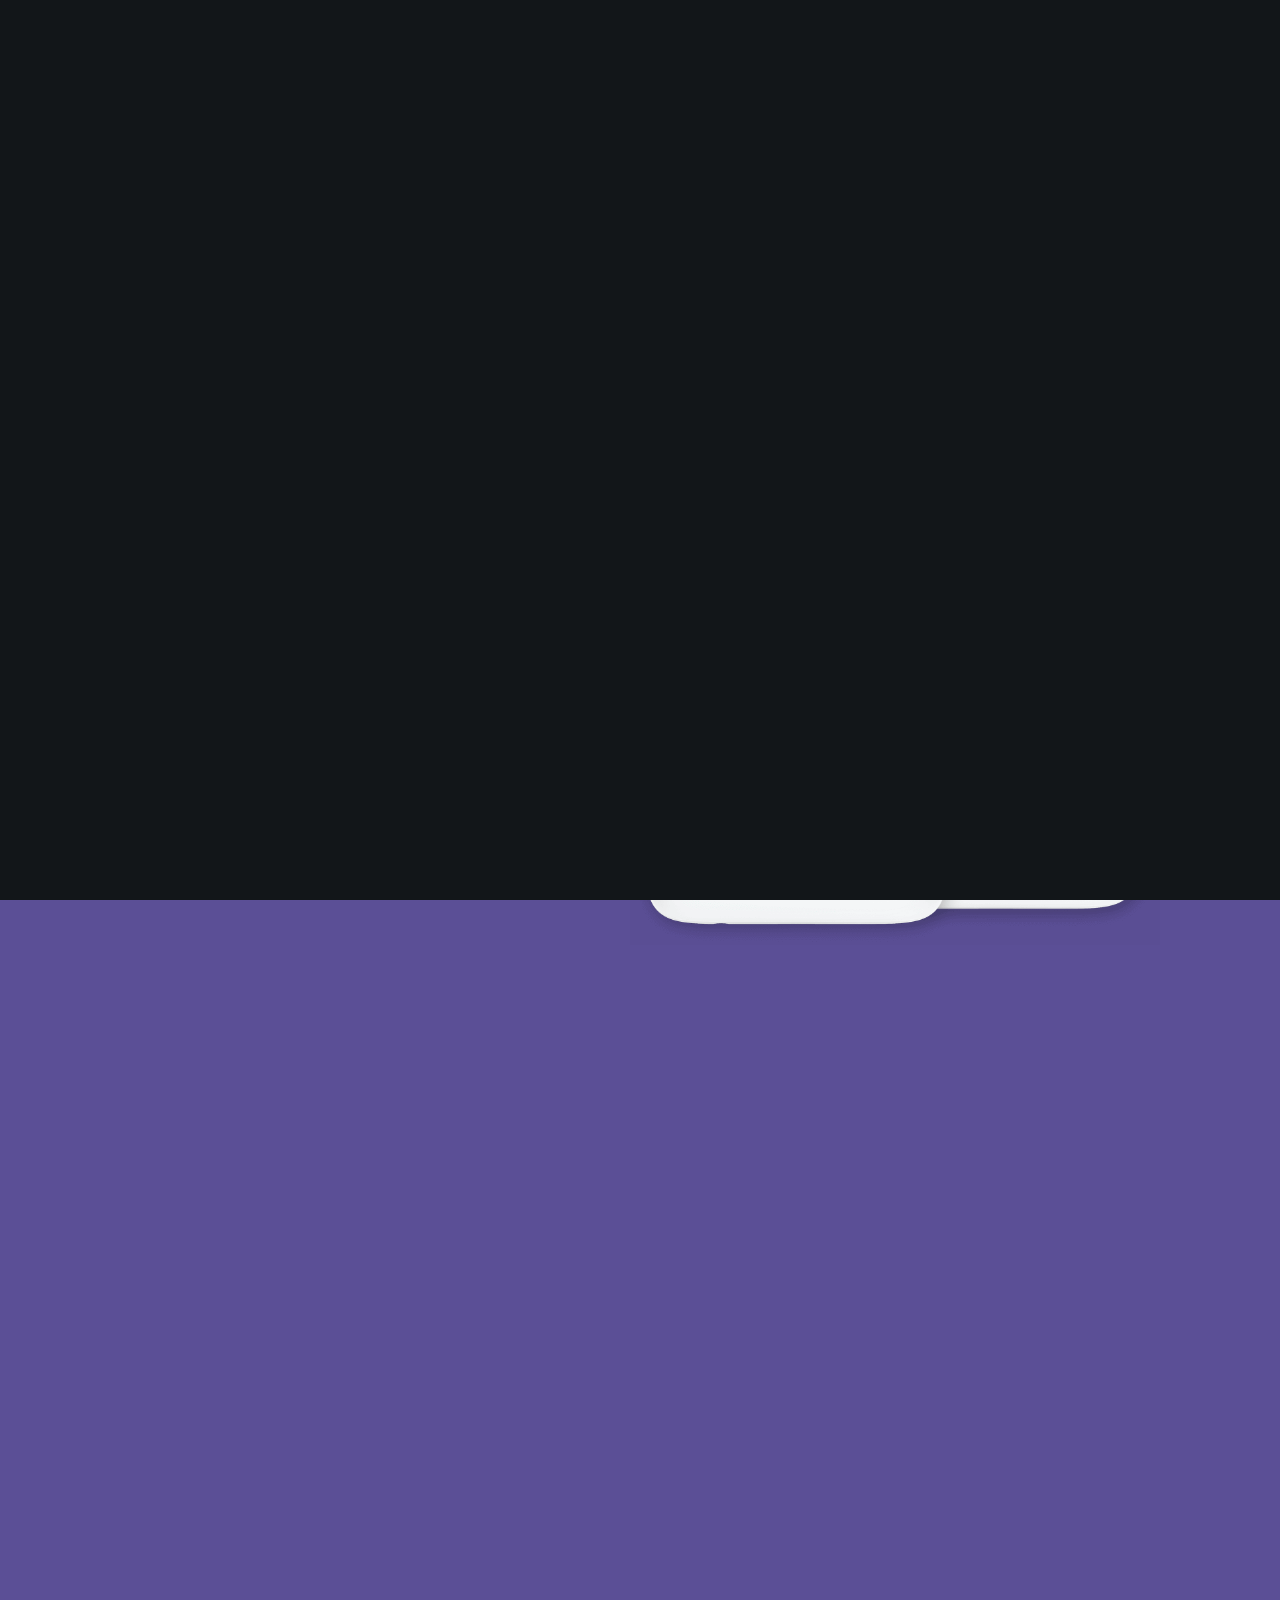
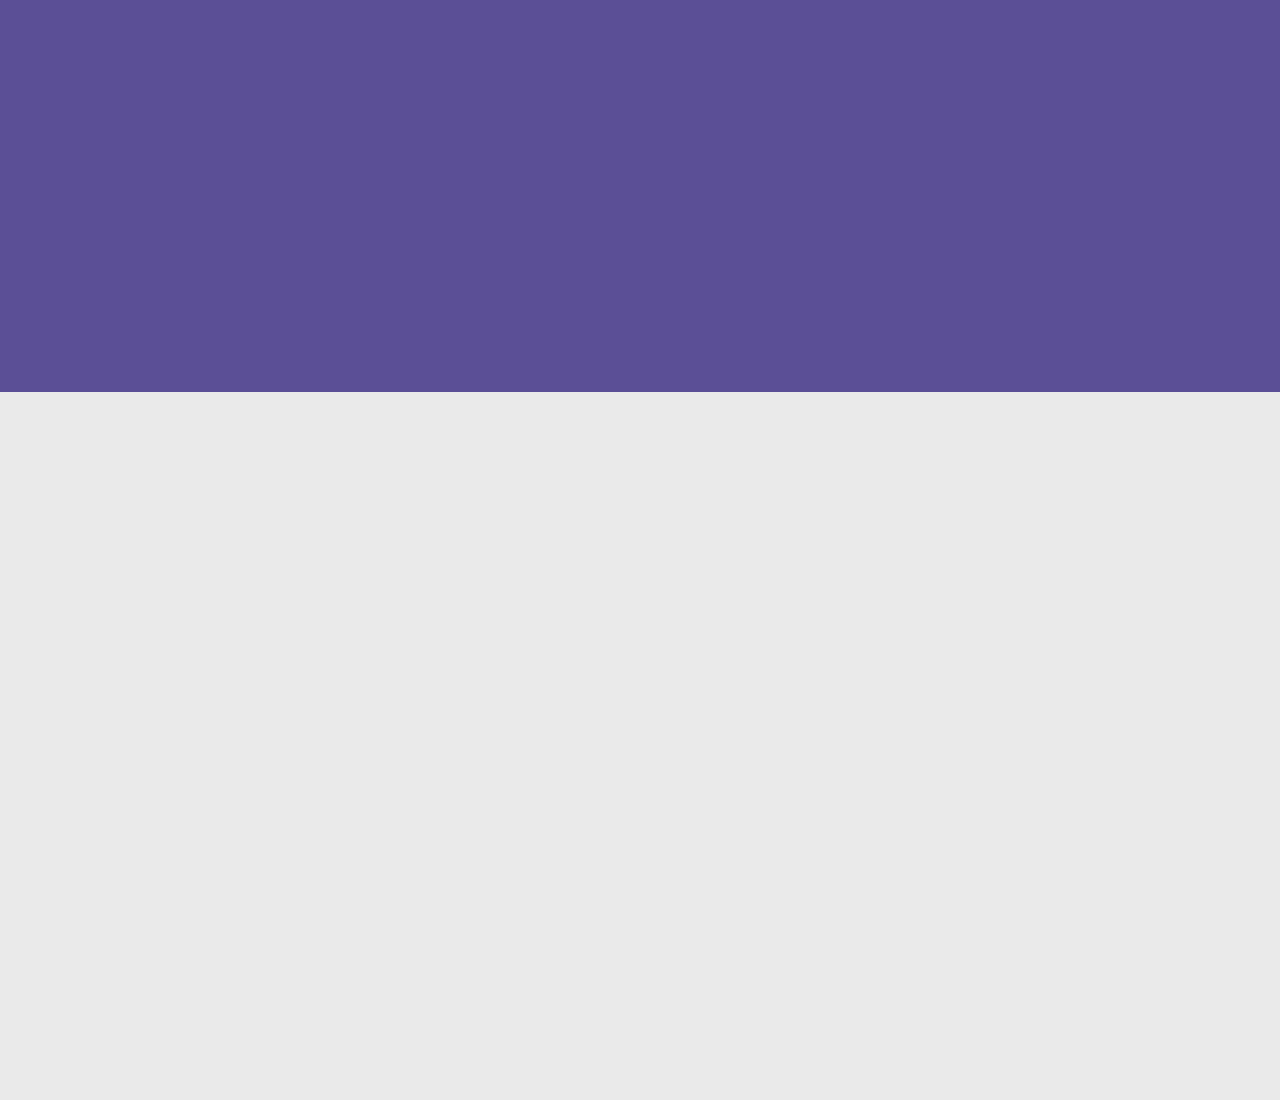
<file: app/index.html>
<!DOCTYPE html>
<html class="no-js" lang="en">
<head>

    <meta charset="utf-8">
    <title>DigitalCard</title>
    <meta name="description" content="">
    <meta name="author" content="">
    <meta name="viewport" content="width=device-width, initial-scale=1">

    <!-- CSS -->
    <link rel="stylesheet" href="css/base.css">
    <link rel="stylesheet" href="css/vendor.css">
    <link rel="stylesheet" href="css/main.css">

    <!-- Scripts -->
    <script src="js/modernizr.js"></script>
    <script src="js/pace.min.js"></script>

    <!-- Favicon -->
    <link rel="shortcut icon" href="D.ico" type="image/x-icon">
    <link rel="icon" href="D.ico" type="image/x-icon">

</head>

<body id="top">

    <!-- Preloader -->
    <div id="preloader">
        <div id="loader" class="dots-jump">
            <div></div>
            <div></div>
            <div></div>
        </div>
    </div>

    <!-- Header -->
    <header class="s-header">
        <div class="row">
            <div class="header-logo">
                <a class="site-logo" href="index.html" style="color: white; text-decoration: none; font-size: 24px; font-weight: bold;">
                    DigitalCard
                </a>
            </div>

            <nav class="header-nav-wrap">
                <ul class="header-main-nav">
                    <li class="current"><a href="#home" title="intro">Home</a></li>
                    <li><a href="#about" title="about">About</a></li>
                    <li><a href="#features" title="features">Features</a></li>
                </ul>

                <div class="header-cta">
                    <a href="card.html" class="btn btn--primary header-cta__btn">Create The Card</a>
                </div>
            </nav>

            <a class="header-menu-toggle" href="card.html"><span>Menu</span></a>
        </div>
    </header>

    <!-- Home Section -->
    <section id="home" class="s-home target-section" data-parallax="scroll" data-image-src="images/hero-bg.jpg" data-natural-width="3000" data-natural-height="2000" data-position-y="center">
        <div class="shadow-overlay"></div>
        <div class="home-content">
            <div class="row home-content__main">
                <div class="home-content__left">
                    <h1>
                        Create Your Digital Business Card
                    </h1>
                    <h3>
                        Stand out with a professional digital business card that you can share anywhere.
                    </h3>
                    <div class="home-content__btn-wrap">
                        <a href="card.html" class="btn btn--primary home-content__btn">Create The Card</a>
                    </div>
                </div>
                <div class="home-content__right">
                    <img src="images/hero-app-screens-800.png" srcset="images/hero-app-screens-800.png 1x, images/hero-app-screens-1600.png 2x" alt="App Screens">
                </div>
            </div>
        </div>
        <a href="#about" class="home-scroll">
            <span class="home-scroll__text">Scroll</span>
            <span class="home-scroll__icon"></span>
        </a>
    </section>

    <!-- About Section -->
    <section id="about" class="s-about target-section">
        <div class="row section-header has-bottom-sep" data-aos="fade-up">
            <div class="col-full">
                <h1 class="display-1">Simply The Best Digital Card Generator Out There.</h1>
                <p class="lead">
                    Digital Business Card is a modern solution for creating and sharing professional contact information in the digital age.
                </p>
            </div>
        </div>

        <div class="row wide about-desc" data-aos="fade-up">
            <div class="col-full slick-slider about-desc__slider">
                <div class="about-desc__slide">
                    <h3 class="item-title">Easy to Create</h3>
                    <p>Create your digital business card in minutes with our intuitive interface.</p>
                </div>
                <div class="about-desc__slide">
                    <h3 class="item-title">Multiple Sharing Options</h3>
                    <p>Share your card via link, downloadable formats.</p>
                </div>
                <div class="about-desc__slide">
                    <h3 class="item-title">Always Up-to-date</h3>
                    <p>Update your information anytime without reprinting cards.</p>
                </div>
            </div>
        </div>
    </section>

    <!-- Features Section -->
    <section id="features" class="s-features target-section">
        <div class="row section-header has-bottom-sep" data-aos="fade-up">
            <div class="col-full">
                <h1 class="display-1">Features for the Digital Card.</h1>
                <p class="lead">
                    <b>Multiple Sharing Options</b>: Share your card via link, or downloadable formats.
                </p>
            </div>
        </div>
    </section>

    <!-- JavaScript -->
    <script src="js/jquery-3.2.1.min.js"></script>
    <script src="js/plugins.js"></script>
    <script src="js/main.js"></script>

</body>
</html>
</file>
<file: app/css/base.css>
/* =================================================================== 
 *
 *  Kairos v1.0 Base Stylesheet
 *  11-06-2018
 *  ------------------------------------------------------------------
 *
 *  TOC:
 *  # imports 
 *  # normalize
 *  # basic/base setup styles 
 *    ## Media
 *    ## Typography resets 
 *    ## links 
 *    ## inputs
 *  # grid
 *    ## medium size devices  
 *    ## tablets   
 *    ## mobile devices
 *    ## small mobile devices
 *  # block grids
 *    ## medium size devices
 *    ## tablets
 *    ## mobile devices
 *  # MISC
 *
 * =================================================================== */



/* ===================================================================
 * # imports 
 *
 * ------------------------------------------------------------------- */
@import url("https://fonts.googleapis.com/css?family=Nunito+Sans:300,400,500,600,700|Chivo:300,400,700,700i,900");
@import url("font-awesome/css/fontawesome-all.css");
@import url("micons/micons.css");



/* ===================================================================
 * # normalize
 * normalize.css v5.0.0 | MIT License |
 * github.com/necolas/normalize.css
 *
 * ------------------------------------------------------------------- */
html {
  font-family: sans-serif;
  line-height: 1.15;
  -ms-text-size-adjust: 100%;
  -webkit-text-size-adjust: 100%;
}

body {
  margin: 0;
}

article,
aside,
footer,
header,
nav,
section {
  display: block;
}

h1 {
  font-size: 2em;
  margin: 0.67em 0;
}

figcaption,
figure,
main {
  display: block;
}

figure {
  margin: 1em 40px;
}

hr {
  box-sizing: content-box;
  height: 0;
  overflow: visible;
}

pre {
  font-family: monospace, monospace;
  font-size: 1em;
}

a {
  background-color: transparent;
  -webkit-text-decoration-skip: objects;
}

a:active,
a:hover {
  outline-width: 0;
}

abbr[title] {
  border-bottom: none;
  text-decoration: underline;
  text-decoration: underline dotted;
}

b,
strong {
  font-weight: inherit;
}

b,
strong {
  font-weight: bolder;
}

code,
kbd,
samp {
  font-family: monospace, monospace;
  font-size: 1em;
}

dfn {
  font-style: italic;
}

mark {
  background-color: #ff0;
  color: #000;
}

small {
  font-size: 80%;
}

sub,
sup {
  font-size: 75%;
  line-height: 0;
  position: relative;
  vertical-align: baseline;
}

sub {
  bottom: -0.25em;
}

sup {
  top: -0.5em;
}

audio,
video {
  display: inline-block;
}

audio:not([controls]) {
  display: none;
  height: 0;
}

img {
  border-style: none;
}

svg:not(:root) {
  overflow: hidden;
}

button,
input,
optgroup,
select,
textarea {
  font-family: sans-serif;
  font-size: 100%;
  line-height: 1.15;
  margin: 0;
}

button,
input {
  overflow: visible;
}

button,
select {
  text-transform: none;
}

button,
html [type="button"],
[type="reset"],
[type="submit"] {
  -webkit-appearance: button;
}

button::-moz-focus-inner,
[type="button"]::-moz-focus-inner,
[type="reset"]::-moz-focus-inner,
[type="submit"]::-moz-focus-inner {
  border-style: none;
  padding: 0;
}

button:-moz-focusring,
[type="button"]:-moz-focusring,
[type="reset"]:-moz-focusring,
[type="submit"]:-moz-focusring {
  outline: 1px dotted ButtonText;
}

fieldset {
  border: 1px solid #c0c0c0;
  margin: 0 2px;
  padding: 0.35em 0.625em 0.75em;
}

legend {
  box-sizing: border-box;
  color: inherit;
  display: table;
  max-width: 100%;
  padding: 0;
  white-space: normal;
}

progress {
  display: inline-block;
  vertical-align: baseline;
}

textarea {
  overflow: auto;
}

[type="checkbox"],
[type="radio"] {
  box-sizing: border-box;
  padding: 0;
}

[type="number"]::-webkit-inner-spin-button,
[type="number"]::-webkit-outer-spin-button {
  height: auto;
}

[type="search"] {
  -webkit-appearance: textfield;
  outline-offset: -2px;
}

[type="search"]::-webkit-search-cancel-button,
[type="search"]::-webkit-search-decoration {
  -webkit-appearance: none;
}

::-webkit-file-upload-button {
  -webkit-appearance: button;
  font: inherit;
}

details,
menu {
  display: block;
}

summary {
  display: list-item;
}

canvas {
  display: inline-block;
}

template {
  display: none;
}

[hidden] {
  display: none;
}



/* ===================================================================
 * # basic/base setup styles
 *
 * ------------------------------------------------------------------- */
html {
  font-size: 62.5%;
  box-sizing: border-box;
}

*,
*::before,
*::after {
  box-sizing: inherit;
}

body {
  font-weight: normal;
  line-height: 1;
  word-wrap: break-word;
  text-rendering: optimizeLegibility;
  -webkit-overflow-scrolling: touch;
  -webkit-text-size-adjust: none;
}

body,
input,
button {
  -moz-osx-font-smoothing: grayscale;
  -webkit-font-smoothing: antialiased;
}


/* ------------------------------------------------------------------- 
 * ## Media
 * ------------------------------------------------------------------- */
img,
video {
  max-width: 100%;
  height: auto;
}


/* ------------------------------------------------------------------- 
 * ## Typography resets 
 * ------------------------------------------------------------------- */
div, dl, dt, dd, ul, ol, li, h1, h2, h3, h4, h5, h6, pre, form, p, blockquote, th, td {
  margin: 0;
  padding: 0;
}

h1, h2, h3, h4, h5, h6 {
  -webkit-font-smoothing: auto;
  -webkit-font-smoothing: antialiased;
  -webkit-font-variant-ligatures: common-ligatures;
  -moz-font-variant-ligatures: common-ligatures;
  font-variant-ligatures: common-ligatures;
  text-rendering: optimizeLegibility;
}

em,
i {
  font-style: italic;
  line-height: inherit;
}

strong,
b {
  font-weight: bold;
  line-height: inherit;
}

small {
  font-size: 60%;
  line-height: inherit;
}

ol,
ul {
  list-style: none;
}

li {
  display: block;
}


/* ------------------------------------------------------------------- 
 * ## links
 * ------------------------------------------------------------------- */
a {
  text-decoration: none;
  line-height: inherit;
}

a img {
  border: none;
}


/* ------------------------------------------------------------------- 
 * ## inputs
 * ------------------------------------------------------------------- */
fieldset {
  margin: 0;
  padding: 0;
}

input[type="email"],
input[type="number"],
input[type="search"],
input[type="text"],
input[type="tel"],
input[type="url"],
input[type="password"],
textarea {
  -webkit-appearance: none;
  -moz-appearance: none;
  -ms-appearance: none;
  -o-appearance: none;
  appearance: none;
}



/* ===================================================================
 * # grid
 *
 * ------------------------------------------------------------------- */
.row {
  width: 89%;
  max-width: 1200px;
  margin: 0 auto;
}

.row:after {
  content: "";
  display: table;
  clear: both;
}

.row .row {
  width: auto;
  max-width: none;
  margin-left: -20px;
  margin-right: -20px;
}

/* column blocks
 * -------------------------------------- */
[class*="col-"] {
  float: left;
  padding: 0 20px;
}

[class*="col-"] + [class*="col-"].end {
  float: right;
}

.collapse > [class*="col-"],
[class*="col-"].collapse {
  padding: 0;
}

/* column width classes 
 * -------------------------------------- */
.col-one {
  width: 8.33333%;
}

.col-two,
.col-1-6 {
  width: 16.66667%;
}

.col-three,
.col-1-4 {
  width: 25%;
}

.col-four,
.col-1-3 {
  width: 33.33333%;
}

.col-five {
  width: 41.66667%;
}

.col-six,
.col-1-2 {
  width: 50%;
}

.col-seven {
  width: 58.33333%;
}

.col-eight,
.col-2-3 {
  width: 66.66667%;
}

.col-nine,
.col-3-4 {
  width: 75%;
}

.col-ten,
.col-5-6 {
  width: 83.33333%;
}

.col-eleven {
  width: 91.66667%;
}

.col-twelve,
.col-full {
  width: 100%;
}


/* ------------------------------------------------------------------- 
 * ## medium size devices
 * ------------------------------------------------------------------- */
@media only screen and (max-width:1200px) {
  .row .row {
    margin-left: -16px;
    margin-right: -16px;
  }

  [class*="col-"] {
    padding: 0 16px;
  }

  .md-one {
    width: 8.33333%;
  }

  .md-two,
  .md-1-6 {
    width: 16.66667%;
  }

  .md-three,
  .md-1-4 {
    width: 25%;
  }

  .md-four,
  .md-1-3 {
    width: 33.33333%;
  }

  .md-five {
    width: 41.66667%;
  }

  .md-six,
  .md-1-2 {
    width: 50%;
  }

  .md-seven {
    width: 58.33333%;
  }

  .md-eight,
  .md-2-3 {
    width: 66.66667%;
  }

  .md-nine,
  .md-3-4 {
    width: 75%;
  }

  .md-ten,
  .md-5-6 {
    width: 83.33333%;
  }

  .md-eleven {
    width: 91.66667%;
  }

  .md-twelve,
  .md-full {
    width: 100%;
  }

}


/* ------------------------------------------------------------------- 
 * ## tablets
 * ------------------------------------------------------------------- */
@media only screen and (max-width:800px) {
  .row {
    width: 90%;
  }

  .tab-1-4 {
    width: 25%;
  }

  .tab-1-3 {
    width: 33.33333%;
  }

  .tab-1-2 {
    width: 50%;
  }

  .tab-2-3 {
    width: 66.66667%;
  }

  .tab-3-4 {
    width: 75%;
  }

  .tab-full {
    width: 100%;
  }

  .hide-on-tablet {
    display: none;
  }

}


/* ------------------------------------------------------------------- 
 * ## mobile devices
 * ------------------------------------------------------------------- */
@media only screen and (max-width:600px) {
  .row {
    width: auto;
    padding-left: 25px;
    padding-right: 25px;
  }

  .row .row {
    margin-left: -10px;
    margin-right: -10px;
    padding-left: 0;
    padding-right: 0;
  }

  [class*="col-"] {
    padding: 0 10px;
  }

  .mob-1-4 {
    width: 25%;
  }

  .mob-1-3 {
    width: 33.33333%;
  }

  .mob-1-2 {
    width: 50%;
  }

  .mob-2-3 {
    width: 66.66667%;
  }

  .mob-3-4 {
    width: 75%;
  }

  .mob-full {
    width: 100%;
  }

  .hide-on-mobile {
    display: none;
  }

}


/* ------------------------------------------------------------------- 
 * ## small mobile devices
 * ------------------------------------------------------------------- */

/* stack columns on small mobile devices
 * ------------------------------------------------------------------- */
@media only screen and (max-width:400px) {
  .row .row {
    margin-left: 0;
    margin-right: 0;
  }

  [class*="col-"]:not(.col-block) {
    width: 100% !important;
    float: none !important;
    clear: both !important;
    margin-left: 0;
    margin-right: 0;
    padding: 0;
  }

  [class*="col-"] + [class*="col-"].end {
    float: none;
  }

  .stack .col-block {
    width: 100% !important;
    float: none !important;
    clear: both !important;
    margin-left: 0;
    margin-right: 0;
    padding: 0;
  }

}



/* ===================================================================
 * # block grids
 * ------------------------------------------------------------------- */

/* Equally-sized columns define at row level
 * ------------------------------------------------------------------- */
[class*="block-"]:after {
  content: "";
  display: table;
  clear: both;
}

.block-1-6 .col-block {
  width: 16.66667%;
}

.block-1-5 .col-block {
  width: 20%;
}

.block-1-4 .col-block {
  width: 25%;
}

.block-1-3 .col-block {
  width: 33.33333%;
}

.block-1-2 .col-block {
  width: 50%;
}

/**
 * Clearing for block grid columns. Allow columns with 
 * different heights to align properly.
 */
.block-1-6 .col-block:nth-child(6n+1),
.block-1-5 .col-block:nth-child(5n+1),
.block-1-4 .col-block:nth-child(4n+1),
.block-1-3 .col-block:nth-child(3n+1),
.block-1-2 .col-block:nth-child(2n+1) {
  clear: both;
}


/* ------------------------------------------------------------------- 
 * ## medium size devices
 * ------------------------------------------------------------------- */
@media only screen and (max-width:1200px) {
  .block-m-1-6 .col-block {
    width: 16.66667%;
  }

  .block-m-1-5 .col-block {
    width: 20%;
  }

  .block-m-1-4 .col-block {
    width: 25%;
  }

  .block-m-1-3 .col-block {
    width: 33.33333%;
  }

  .block-m-1-2 .col-block {
    width: 50%;
  }

  .block-m-full .col-block {
    width: 100%;
    clear: both;
  }

  [class*="block-m-"] .col-block:nth-child(n) {
    clear: none;
  }

  .block-m-1-6 .col-block:nth-child(6n+1),
  .block-m-1-5 .col-block:nth-child(5n+1),
  .block-m-1-4 .col-block:nth-child(4n+1),
  .block-m-1-3 .col-block:nth-child(3n+1),
  .block-m-1-2 .col-block:nth-child(2n+1) {
    clear: both;
  }

}


/* ------------------------------------------------------------------- 
 * ## tablets
 * ------------------------------------------------------------------- */
@media only screen and (max-width:800px) {
  .block-tab-1-6 .col-block {
    width: 16.66667%;
  }

  .block-tab-1-5 .col-block {
    width: 20%;
  }

  .block-tab-1-4 .col-block {
    width: 25%;
  }

  .block-tab-1-3 .col-block {
    width: 33.33333%;
  }

  .block-tab-1-2 .col-block {
    width: 50%;
  }

  .block-tab-full .col-block {
    width: 100%;
    clear: both;
  }

  [class*="block-tab-"] .col-block:nth-child(n) {
    clear: none;
  }

  .block-tab-1-6 .col-block:nth-child(6n+1),
  .block-tab-1-5 .col-block:nth-child(5n+1),
  .block-tab-1-4 .col-block:nth-child(4n+1),
  .block-tab-1-3 .col-block:nth-child(3n+1),
  .block-tab-1-2 .col-block:nth-child(2n+1) {
    clear: both;
  }

}


/* ------------------------------------------------------------------- 
 * ## mobile devices
 * ------------------------------------------------------------------- */
@media only screen and (max-width:600px) {
  .block-mob-1-6 .col-block {
    width: 16.66667%;
  }

  .block-mob-1-5 .col-block {
    width: 20%;
  }

  .block-mob-1-4 .col-block {
    width: 25%;
  }

  .block-mob-1-3 .col-block {
    width: 33.33333%;
  }

  .block-mob-1-2 .col-block {
    width: 50%;
  }

  .block-mob-full .col-block {
    width: 100%;
    clear: both;
  }

  [class*="block-mob-"] .col-block:nth-child(n) {
    clear: none;
  }

  .block-mob-1-6 .col-block:nth-child(6n+1),
  .block-mob-1-5 .col-block:nth-child(5n+1),
  .block-mob-1-4 .col-block:nth-child(4n+1),
  .block-mob-1-3 .col-block:nth-child(3n+1),
  .block-mob-1-2 .col-block:nth-child(2n+1) {
    clear: both;
  }

}



/* ===================================================================
 * # MISC
 *
 * ------------------------------------------------------------------- */
.group:after {
  content: "";
  display: table;
  clear: both;
}

/* Misc Helper Styles
 * -------------------------------------- */
.is-hidden {
  display: none;
}

.is-invisible {
  visibility: hidden;
}

.antialiased {
  -webkit-font-smoothing: antialiased;
  -moz-osx-font-smoothing: grayscale;
}

.overflow-hidden {
  overflow: hidden;
}

.remove-bottom {
  margin-bottom: 0;
}

.half-bottom {
  margin-bottom: 1.6rem !important;
}

.add-bottom {
  margin-bottom: 3.2rem !important;
}

.no-border {
  border: none;
}

.full-width {
  width: 100%;
}

.text-center {
  text-align: center;
}

.text-left {
  text-align: left;
}

.text-right {
  text-align: right;
}

.pull-left {
  float: left;
}

.pull-right {
  float: right;
}

.align-center {
  margin-left: auto;
  margin-right: auto;
  text-align: center;
}

/*# sourceMappingURL=base.css.map */
</file>
<file: app/css/vendor.css>
/* =================================================================== 
 *
 *  Kairos v1.0 Vendor/Third Party CSS 
 *  11-06-2018
 *  ------------------------------------------------------------------
 *
 *  TOC:
 *  # animate on scroll 
 *  # slick slider
 *  # lity - v1.6.6 - 2016-04-22
 *
 * =================================================================== */



/* ===================================================================
 * # animate on scroll 
 * https://michalsnik.github.io/aos/
 * ------------------------------------------------------------------- */
[data-aos][data-aos][data-aos-duration='50'],
body[data-aos-duration='50'] [data-aos] {
  transition-duration: 50ms;
}

[data-aos][data-aos][data-aos-delay='50'],
body[data-aos-delay='50'] [data-aos] {
  transition-delay: 0;
}

[data-aos][data-aos][data-aos-delay='50'].aos-animate,
body[data-aos-delay='50'] [data-aos].aos-animate {
  transition-delay: 50ms;
}

[data-aos][data-aos][data-aos-duration='100'],
body[data-aos-duration='100'] [data-aos] {
  transition-duration: .1s;
}

[data-aos][data-aos][data-aos-delay='100'],
body[data-aos-delay='100'] [data-aos] {
  transition-delay: 0;
}

[data-aos][data-aos][data-aos-delay='100'].aos-animate,
body[data-aos-delay='100'] [data-aos].aos-animate {
  transition-delay: .1s;
}

[data-aos][data-aos][data-aos-duration='150'],
body[data-aos-duration='150'] [data-aos] {
  transition-duration: .15s;
}

[data-aos][data-aos][data-aos-delay='150'],
body[data-aos-delay='150'] [data-aos] {
  transition-delay: 0;
}

[data-aos][data-aos][data-aos-delay='150'].aos-animate,
body[data-aos-delay='150'] [data-aos].aos-animate {
  transition-delay: .15s;
}

[data-aos][data-aos][data-aos-duration='200'],
body[data-aos-duration='200'] [data-aos] {
  transition-duration: .2s;
}

[data-aos][data-aos][data-aos-delay='200'],
body[data-aos-delay='200'] [data-aos] {
  transition-delay: 0;
}

[data-aos][data-aos][data-aos-delay='200'].aos-animate,
body[data-aos-delay='200'] [data-aos].aos-animate {
  transition-delay: .2s;
}

[data-aos][data-aos][data-aos-duration='250'],
body[data-aos-duration='250'] [data-aos] {
  transition-duration: .25s;
}

[data-aos][data-aos][data-aos-delay='250'],
body[data-aos-delay='250'] [data-aos] {
  transition-delay: 0;
}

[data-aos][data-aos][data-aos-delay='250'].aos-animate,
body[data-aos-delay='250'] [data-aos].aos-animate {
  transition-delay: .25s;
}

[data-aos][data-aos][data-aos-duration='300'],
body[data-aos-duration='300'] [data-aos] {
  transition-duration: .3s;
}

[data-aos][data-aos][data-aos-delay='300'],
body[data-aos-delay='300'] [data-aos] {
  transition-delay: 0;
}

[data-aos][data-aos][data-aos-delay='300'].aos-animate,
body[data-aos-delay='300'] [data-aos].aos-animate {
  transition-delay: .3s;
}

[data-aos][data-aos][data-aos-duration='350'],
body[data-aos-duration='350'] [data-aos] {
  transition-duration: .35s;
}

[data-aos][data-aos][data-aos-delay='350'],
body[data-aos-delay='350'] [data-aos] {
  transition-delay: 0;
}

[data-aos][data-aos][data-aos-delay='350'].aos-animate,
body[data-aos-delay='350'] [data-aos].aos-animate {
  transition-delay: .35s;
}

[data-aos][data-aos][data-aos-duration='400'],
body[data-aos-duration='400'] [data-aos] {
  transition-duration: .4s;
}

[data-aos][data-aos][data-aos-delay='400'],
body[data-aos-delay='400'] [data-aos] {
  transition-delay: 0;
}

[data-aos][data-aos][data-aos-delay='400'].aos-animate,
body[data-aos-delay='400'] [data-aos].aos-animate {
  transition-delay: .4s;
}

[data-aos][data-aos][data-aos-duration='450'],
body[data-aos-duration='450'] [data-aos] {
  transition-duration: .45s;
}

[data-aos][data-aos][data-aos-delay='450'],
body[data-aos-delay='450'] [data-aos] {
  transition-delay: 0;
}

[data-aos][data-aos][data-aos-delay='450'].aos-animate,
body[data-aos-delay='450'] [data-aos].aos-animate {
  transition-delay: .45s;
}

[data-aos][data-aos][data-aos-duration='500'],
body[data-aos-duration='500'] [data-aos] {
  transition-duration: .5s;
}

[data-aos][data-aos][data-aos-delay='500'],
body[data-aos-delay='500'] [data-aos] {
  transition-delay: 0;
}

[data-aos][data-aos][data-aos-delay='500'].aos-animate,
body[data-aos-delay='500'] [data-aos].aos-animate {
  transition-delay: .5s;
}

[data-aos][data-aos][data-aos-duration='550'],
body[data-aos-duration='550'] [data-aos] {
  transition-duration: .55s;
}

[data-aos][data-aos][data-aos-delay='550'],
body[data-aos-delay='550'] [data-aos] {
  transition-delay: 0;
}

[data-aos][data-aos][data-aos-delay='550'].aos-animate,
body[data-aos-delay='550'] [data-aos].aos-animate {
  transition-delay: .55s;
}

[data-aos][data-aos][data-aos-duration='600'],
body[data-aos-duration='600'] [data-aos] {
  transition-duration: .6s;
}

[data-aos][data-aos][data-aos-delay='600'],
body[data-aos-delay='600'] [data-aos] {
  transition-delay: 0;
}

[data-aos][data-aos][data-aos-delay='600'].aos-animate,
body[data-aos-delay='600'] [data-aos].aos-animate {
  transition-delay: .6s;
}

[data-aos][data-aos][data-aos-duration='650'],
body[data-aos-duration='650'] [data-aos] {
  transition-duration: .65s;
}

[data-aos][data-aos][data-aos-delay='650'],
body[data-aos-delay='650'] [data-aos] {
  transition-delay: 0;
}

[data-aos][data-aos][data-aos-delay='650'].aos-animate,
body[data-aos-delay='650'] [data-aos].aos-animate {
  transition-delay: .65s;
}

[data-aos][data-aos][data-aos-duration='700'],
body[data-aos-duration='700'] [data-aos] {
  transition-duration: .7s;
}

[data-aos][data-aos][data-aos-delay='700'],
body[data-aos-delay='700'] [data-aos] {
  transition-delay: 0;
}

[data-aos][data-aos][data-aos-delay='700'].aos-animate,
body[data-aos-delay='700'] [data-aos].aos-animate {
  transition-delay: .7s;
}

[data-aos][data-aos][data-aos-duration='750'],
body[data-aos-duration='750'] [data-aos] {
  transition-duration: .75s;
}

[data-aos][data-aos][data-aos-delay='750'],
body[data-aos-delay='750'] [data-aos] {
  transition-delay: 0;
}

[data-aos][data-aos][data-aos-delay='750'].aos-animate,
body[data-aos-delay='750'] [data-aos].aos-animate {
  transition-delay: .75s;
}

[data-aos][data-aos][data-aos-duration='800'],
body[data-aos-duration='800'] [data-aos] {
  transition-duration: .8s;
}

[data-aos][data-aos][data-aos-delay='800'],
body[data-aos-delay='800'] [data-aos] {
  transition-delay: 0;
}

[data-aos][data-aos][data-aos-delay='800'].aos-animate,
body[data-aos-delay='800'] [data-aos].aos-animate {
  transition-delay: .8s;
}

[data-aos][data-aos][data-aos-duration='850'],
body[data-aos-duration='850'] [data-aos] {
  transition-duration: .85s;
}

[data-aos][data-aos][data-aos-delay='850'],
body[data-aos-delay='850'] [data-aos] {
  transition-delay: 0;
}

[data-aos][data-aos][data-aos-delay='850'].aos-animate,
body[data-aos-delay='850'] [data-aos].aos-animate {
  transition-delay: .85s;
}

[data-aos][data-aos][data-aos-duration='900'],
body[data-aos-duration='900'] [data-aos] {
  transition-duration: .9s;
}

[data-aos][data-aos][data-aos-delay='900'],
body[data-aos-delay='900'] [data-aos] {
  transition-delay: 0;
}

[data-aos][data-aos][data-aos-delay='900'].aos-animate,
body[data-aos-delay='900'] [data-aos].aos-animate {
  transition-delay: .9s;
}

[data-aos][data-aos][data-aos-duration='950'],
body[data-aos-duration='950'] [data-aos] {
  transition-duration: .95s;
}

[data-aos][data-aos][data-aos-delay='950'],
body[data-aos-delay='950'] [data-aos] {
  transition-delay: 0;
}

[data-aos][data-aos][data-aos-delay='950'].aos-animate,
body[data-aos-delay='950'] [data-aos].aos-animate {
  transition-delay: .95s;
}

[data-aos][data-aos][data-aos-duration='1000'],
body[data-aos-duration='1000'] [data-aos] {
  transition-duration: 1s;
}

[data-aos][data-aos][data-aos-delay='1000'],
body[data-aos-delay='1000'] [data-aos] {
  transition-delay: 0;
}

[data-aos][data-aos][data-aos-delay='1000'].aos-animate,
body[data-aos-delay='1000'] [data-aos].aos-animate {
  transition-delay: 1s;
}

[data-aos][data-aos][data-aos-duration='1050'],
body[data-aos-duration='1050'] [data-aos] {
  transition-duration: 1.05s;
}

[data-aos][data-aos][data-aos-delay='1050'],
body[data-aos-delay='1050'] [data-aos] {
  transition-delay: 0;
}

[data-aos][data-aos][data-aos-delay='1050'].aos-animate,
body[data-aos-delay='1050'] [data-aos].aos-animate {
  transition-delay: 1.05s;
}

[data-aos][data-aos][data-aos-duration='1100'],
body[data-aos-duration='1100'] [data-aos] {
  transition-duration: 1.1s;
}

[data-aos][data-aos][data-aos-delay='1100'],
body[data-aos-delay='1100'] [data-aos] {
  transition-delay: 0;
}

[data-aos][data-aos][data-aos-delay='1100'].aos-animate,
body[data-aos-delay='1100'] [data-aos].aos-animate {
  transition-delay: 1.1s;
}

[data-aos][data-aos][data-aos-duration='1150'],
body[data-aos-duration='1150'] [data-aos] {
  transition-duration: 1.15s;
}

[data-aos][data-aos][data-aos-delay='1150'],
body[data-aos-delay='1150'] [data-aos] {
  transition-delay: 0;
}

[data-aos][data-aos][data-aos-delay='1150'].aos-animate,
body[data-aos-delay='1150'] [data-aos].aos-animate {
  transition-delay: 1.15s;
}

[data-aos][data-aos][data-aos-duration='1200'],
body[data-aos-duration='1200'] [data-aos] {
  transition-duration: 1.2s;
}

[data-aos][data-aos][data-aos-delay='1200'],
body[data-aos-delay='1200'] [data-aos] {
  transition-delay: 0;
}

[data-aos][data-aos][data-aos-delay='1200'].aos-animate,
body[data-aos-delay='1200'] [data-aos].aos-animate {
  transition-delay: 1.2s;
}

[data-aos][data-aos][data-aos-duration='1250'],
body[data-aos-duration='1250'] [data-aos] {
  transition-duration: 1.25s;
}

[data-aos][data-aos][data-aos-delay='1250'],
body[data-aos-delay='1250'] [data-aos] {
  transition-delay: 0;
}

[data-aos][data-aos][data-aos-delay='1250'].aos-animate,
body[data-aos-delay='1250'] [data-aos].aos-animate {
  transition-delay: 1.25s;
}

[data-aos][data-aos][data-aos-duration='1300'],
body[data-aos-duration='1300'] [data-aos] {
  transition-duration: 1.3s;
}

[data-aos][data-aos][data-aos-delay='1300'],
body[data-aos-delay='1300'] [data-aos] {
  transition-delay: 0;
}

[data-aos][data-aos][data-aos-delay='1300'].aos-animate,
body[data-aos-delay='1300'] [data-aos].aos-animate {
  transition-delay: 1.3s;
}

[data-aos][data-aos][data-aos-duration='1350'],
body[data-aos-duration='1350'] [data-aos] {
  transition-duration: 1.35s;
}

[data-aos][data-aos][data-aos-delay='1350'],
body[data-aos-delay='1350'] [data-aos] {
  transition-delay: 0;
}

[data-aos][data-aos][data-aos-delay='1350'].aos-animate,
body[data-aos-delay='1350'] [data-aos].aos-animate {
  transition-delay: 1.35s;
}

[data-aos][data-aos][data-aos-duration='1400'],
body[data-aos-duration='1400'] [data-aos] {
  transition-duration: 1.4s;
}

[data-aos][data-aos][data-aos-delay='1400'],
body[data-aos-delay='1400'] [data-aos] {
  transition-delay: 0;
}

[data-aos][data-aos][data-aos-delay='1400'].aos-animate,
body[data-aos-delay='1400'] [data-aos].aos-animate {
  transition-delay: 1.4s;
}

[data-aos][data-aos][data-aos-duration='1450'],
body[data-aos-duration='1450'] [data-aos] {
  transition-duration: 1.45s;
}

[data-aos][data-aos][data-aos-delay='1450'],
body[data-aos-delay='1450'] [data-aos] {
  transition-delay: 0;
}

[data-aos][data-aos][data-aos-delay='1450'].aos-animate,
body[data-aos-delay='1450'] [data-aos].aos-animate {
  transition-delay: 1.45s;
}

[data-aos][data-aos][data-aos-duration='1500'],
body[data-aos-duration='1500'] [data-aos] {
  transition-duration: 1.5s;
}

[data-aos][data-aos][data-aos-delay='1500'],
body[data-aos-delay='1500'] [data-aos] {
  transition-delay: 0;
}

[data-aos][data-aos][data-aos-delay='1500'].aos-animate,
body[data-aos-delay='1500'] [data-aos].aos-animate {
  transition-delay: 1.5s;
}

[data-aos][data-aos][data-aos-duration='1550'],
body[data-aos-duration='1550'] [data-aos] {
  transition-duration: 1.55s;
}

[data-aos][data-aos][data-aos-delay='1550'],
body[data-aos-delay='1550'] [data-aos] {
  transition-delay: 0;
}

[data-aos][data-aos][data-aos-delay='1550'].aos-animate,
body[data-aos-delay='1550'] [data-aos].aos-animate {
  transition-delay: 1.55s;
}

[data-aos][data-aos][data-aos-duration='1600'],
body[data-aos-duration='1600'] [data-aos] {
  transition-duration: 1.6s;
}

[data-aos][data-aos][data-aos-delay='1600'],
body[data-aos-delay='1600'] [data-aos] {
  transition-delay: 0;
}

[data-aos][data-aos][data-aos-delay='1600'].aos-animate,
body[data-aos-delay='1600'] [data-aos].aos-animate {
  transition-delay: 1.6s;
}

[data-aos][data-aos][data-aos-duration='1650'],
body[data-aos-duration='1650'] [data-aos] {
  transition-duration: 1.65s;
}

[data-aos][data-aos][data-aos-delay='1650'],
body[data-aos-delay='1650'] [data-aos] {
  transition-delay: 0;
}

[data-aos][data-aos][data-aos-delay='1650'].aos-animate,
body[data-aos-delay='1650'] [data-aos].aos-animate {
  transition-delay: 1.65s;
}

[data-aos][data-aos][data-aos-duration='1700'],
body[data-aos-duration='1700'] [data-aos] {
  transition-duration: 1.7s;
}

[data-aos][data-aos][data-aos-delay='1700'],
body[data-aos-delay='1700'] [data-aos] {
  transition-delay: 0;
}

[data-aos][data-aos][data-aos-delay='1700'].aos-animate,
body[data-aos-delay='1700'] [data-aos].aos-animate {
  transition-delay: 1.7s;
}

[data-aos][data-aos][data-aos-duration='1750'],
body[data-aos-duration='1750'] [data-aos] {
  transition-duration: 1.75s;
}

[data-aos][data-aos][data-aos-delay='1750'],
body[data-aos-delay='1750'] [data-aos] {
  transition-delay: 0;
}

[data-aos][data-aos][data-aos-delay='1750'].aos-animate,
body[data-aos-delay='1750'] [data-aos].aos-animate {
  transition-delay: 1.75s;
}

[data-aos][data-aos][data-aos-duration='1800'],
body[data-aos-duration='1800'] [data-aos] {
  transition-duration: 1.8s;
}

[data-aos][data-aos][data-aos-delay='1800'],
body[data-aos-delay='1800'] [data-aos] {
  transition-delay: 0;
}

[data-aos][data-aos][data-aos-delay='1800'].aos-animate,
body[data-aos-delay='1800'] [data-aos].aos-animate {
  transition-delay: 1.8s;
}

[data-aos][data-aos][data-aos-duration='1850'],
body[data-aos-duration='1850'] [data-aos] {
  transition-duration: 1.85s;
}

[data-aos][data-aos][data-aos-delay='1850'],
body[data-aos-delay='1850'] [data-aos] {
  transition-delay: 0;
}

[data-aos][data-aos][data-aos-delay='1850'].aos-animate,
body[data-aos-delay='1850'] [data-aos].aos-animate {
  transition-delay: 1.85s;
}

[data-aos][data-aos][data-aos-duration='1900'],
body[data-aos-duration='1900'] [data-aos] {
  transition-duration: 1.9s;
}

[data-aos][data-aos][data-aos-delay='1900'],
body[data-aos-delay='1900'] [data-aos] {
  transition-delay: 0;
}

[data-aos][data-aos][data-aos-delay='1900'].aos-animate,
body[data-aos-delay='1900'] [data-aos].aos-animate {
  transition-delay: 1.9s;
}

[data-aos][data-aos][data-aos-duration='1950'],
body[data-aos-duration='1950'] [data-aos] {
  transition-duration: 1.95s;
}

[data-aos][data-aos][data-aos-delay='1950'],
body[data-aos-delay='1950'] [data-aos] {
  transition-delay: 0;
}

[data-aos][data-aos][data-aos-delay='1950'].aos-animate,
body[data-aos-delay='1950'] [data-aos].aos-animate {
  transition-delay: 1.95s;
}

[data-aos][data-aos][data-aos-duration='2000'],
body[data-aos-duration='2000'] [data-aos] {
  transition-duration: 2s;
}

[data-aos][data-aos][data-aos-delay='2000'],
body[data-aos-delay='2000'] [data-aos] {
  transition-delay: 0;
}

[data-aos][data-aos][data-aos-delay='2000'].aos-animate,
body[data-aos-delay='2000'] [data-aos].aos-animate {
  transition-delay: 2s;
}

[data-aos][data-aos][data-aos-duration='2050'],
body[data-aos-duration='2050'] [data-aos] {
  transition-duration: 2.05s;
}

[data-aos][data-aos][data-aos-delay='2050'],
body[data-aos-delay='2050'] [data-aos] {
  transition-delay: 0;
}

[data-aos][data-aos][data-aos-delay='2050'].aos-animate,
body[data-aos-delay='2050'] [data-aos].aos-animate {
  transition-delay: 2.05s;
}

[data-aos][data-aos][data-aos-duration='2100'],
body[data-aos-duration='2100'] [data-aos] {
  transition-duration: 2.1s;
}

[data-aos][data-aos][data-aos-delay='2100'],
body[data-aos-delay='2100'] [data-aos] {
  transition-delay: 0;
}

[data-aos][data-aos][data-aos-delay='2100'].aos-animate,
body[data-aos-delay='2100'] [data-aos].aos-animate {
  transition-delay: 2.1s;
}

[data-aos][data-aos][data-aos-duration='2150'],
body[data-aos-duration='2150'] [data-aos] {
  transition-duration: 2.15s;
}

[data-aos][data-aos][data-aos-delay='2150'],
body[data-aos-delay='2150'] [data-aos] {
  transition-delay: 0;
}

[data-aos][data-aos][data-aos-delay='2150'].aos-animate,
body[data-aos-delay='2150'] [data-aos].aos-animate {
  transition-delay: 2.15s;
}

[data-aos][data-aos][data-aos-duration='2200'],
body[data-aos-duration='2200'] [data-aos] {
  transition-duration: 2.2s;
}

[data-aos][data-aos][data-aos-delay='2200'],
body[data-aos-delay='2200'] [data-aos] {
  transition-delay: 0;
}

[data-aos][data-aos][data-aos-delay='2200'].aos-animate,
body[data-aos-delay='2200'] [data-aos].aos-animate {
  transition-delay: 2.2s;
}

[data-aos][data-aos][data-aos-duration='2250'],
body[data-aos-duration='2250'] [data-aos] {
  transition-duration: 2.25s;
}

[data-aos][data-aos][data-aos-delay='2250'],
body[data-aos-delay='2250'] [data-aos] {
  transition-delay: 0;
}

[data-aos][data-aos][data-aos-delay='2250'].aos-animate,
body[data-aos-delay='2250'] [data-aos].aos-animate {
  transition-delay: 2.25s;
}

[data-aos][data-aos][data-aos-duration='2300'],
body[data-aos-duration='2300'] [data-aos] {
  transition-duration: 2.3s;
}

[data-aos][data-aos][data-aos-delay='2300'],
body[data-aos-delay='2300'] [data-aos] {
  transition-delay: 0;
}

[data-aos][data-aos][data-aos-delay='2300'].aos-animate,
body[data-aos-delay='2300'] [data-aos].aos-animate {
  transition-delay: 2.3s;
}

[data-aos][data-aos][data-aos-duration='2350'],
body[data-aos-duration='2350'] [data-aos] {
  transition-duration: 2.35s;
}

[data-aos][data-aos][data-aos-delay='2350'],
body[data-aos-delay='2350'] [data-aos] {
  transition-delay: 0;
}

[data-aos][data-aos][data-aos-delay='2350'].aos-animate,
body[data-aos-delay='2350'] [data-aos].aos-animate {
  transition-delay: 2.35s;
}

[data-aos][data-aos][data-aos-duration='2400'],
body[data-aos-duration='2400'] [data-aos] {
  transition-duration: 2.4s;
}

[data-aos][data-aos][data-aos-delay='2400'],
body[data-aos-delay='2400'] [data-aos] {
  transition-delay: 0;
}

[data-aos][data-aos][data-aos-delay='2400'].aos-animate,
body[data-aos-delay='2400'] [data-aos].aos-animate {
  transition-delay: 2.4s;
}

[data-aos][data-aos][data-aos-duration='2450'],
body[data-aos-duration='2450'] [data-aos] {
  transition-duration: 2.45s;
}

[data-aos][data-aos][data-aos-delay='2450'],
body[data-aos-delay='2450'] [data-aos] {
  transition-delay: 0;
}

[data-aos][data-aos][data-aos-delay='2450'].aos-animate,
body[data-aos-delay='2450'] [data-aos].aos-animate {
  transition-delay: 2.45s;
}

[data-aos][data-aos][data-aos-duration='2500'],
body[data-aos-duration='2500'] [data-aos] {
  transition-duration: 2.5s;
}

[data-aos][data-aos][data-aos-delay='2500'],
body[data-aos-delay='2500'] [data-aos] {
  transition-delay: 0;
}

[data-aos][data-aos][data-aos-delay='2500'].aos-animate,
body[data-aos-delay='2500'] [data-aos].aos-animate {
  transition-delay: 2.5s;
}

[data-aos][data-aos][data-aos-duration='2550'],
body[data-aos-duration='2550'] [data-aos] {
  transition-duration: 2.55s;
}

[data-aos][data-aos][data-aos-delay='2550'],
body[data-aos-delay='2550'] [data-aos] {
  transition-delay: 0;
}

[data-aos][data-aos][data-aos-delay='2550'].aos-animate,
body[data-aos-delay='2550'] [data-aos].aos-animate {
  transition-delay: 2.55s;
}

[data-aos][data-aos][data-aos-duration='2600'],
body[data-aos-duration='2600'] [data-aos] {
  transition-duration: 2.6s;
}

[data-aos][data-aos][data-aos-delay='2600'],
body[data-aos-delay='2600'] [data-aos] {
  transition-delay: 0;
}

[data-aos][data-aos][data-aos-delay='2600'].aos-animate,
body[data-aos-delay='2600'] [data-aos].aos-animate {
  transition-delay: 2.6s;
}

[data-aos][data-aos][data-aos-duration='2650'],
body[data-aos-duration='2650'] [data-aos] {
  transition-duration: 2.65s;
}

[data-aos][data-aos][data-aos-delay='2650'],
body[data-aos-delay='2650'] [data-aos] {
  transition-delay: 0;
}

[data-aos][data-aos][data-aos-delay='2650'].aos-animate,
body[data-aos-delay='2650'] [data-aos].aos-animate {
  transition-delay: 2.65s;
}

[data-aos][data-aos][data-aos-duration='2700'],
body[data-aos-duration='2700'] [data-aos] {
  transition-duration: 2.7s;
}

[data-aos][data-aos][data-aos-delay='2700'],
body[data-aos-delay='2700'] [data-aos] {
  transition-delay: 0;
}

[data-aos][data-aos][data-aos-delay='2700'].aos-animate,
body[data-aos-delay='2700'] [data-aos].aos-animate {
  transition-delay: 2.7s;
}

[data-aos][data-aos][data-aos-duration='2750'],
body[data-aos-duration='2750'] [data-aos] {
  transition-duration: 2.75s;
}

[data-aos][data-aos][data-aos-delay='2750'],
body[data-aos-delay='2750'] [data-aos] {
  transition-delay: 0;
}

[data-aos][data-aos][data-aos-delay='2750'].aos-animate,
body[data-aos-delay='2750'] [data-aos].aos-animate {
  transition-delay: 2.75s;
}

[data-aos][data-aos][data-aos-duration='2800'],
body[data-aos-duration='2800'] [data-aos] {
  transition-duration: 2.8s;
}

[data-aos][data-aos][data-aos-delay='2800'],
body[data-aos-delay='2800'] [data-aos] {
  transition-delay: 0;
}

[data-aos][data-aos][data-aos-delay='2800'].aos-animate,
body[data-aos-delay='2800'] [data-aos].aos-animate {
  transition-delay: 2.8s;
}

[data-aos][data-aos][data-aos-duration='2850'],
body[data-aos-duration='2850'] [data-aos] {
  transition-duration: 2.85s;
}

[data-aos][data-aos][data-aos-delay='2850'],
body[data-aos-delay='2850'] [data-aos] {
  transition-delay: 0;
}

[data-aos][data-aos][data-aos-delay='2850'].aos-animate,
body[data-aos-delay='2850'] [data-aos].aos-animate {
  transition-delay: 2.85s;
}

[data-aos][data-aos][data-aos-duration='2900'],
body[data-aos-duration='2900'] [data-aos] {
  transition-duration: 2.9s;
}

[data-aos][data-aos][data-aos-delay='2900'],
body[data-aos-delay='2900'] [data-aos] {
  transition-delay: 0;
}

[data-aos][data-aos][data-aos-delay='2900'].aos-animate,
body[data-aos-delay='2900'] [data-aos].aos-animate {
  transition-delay: 2.9s;
}

[data-aos][data-aos][data-aos-duration='2950'],
body[data-aos-duration='2950'] [data-aos] {
  transition-duration: 2.95s;
}

[data-aos][data-aos][data-aos-delay='2950'],
body[data-aos-delay='2950'] [data-aos] {
  transition-delay: 0;
}

[data-aos][data-aos][data-aos-delay='2950'].aos-animate,
body[data-aos-delay='2950'] [data-aos].aos-animate {
  transition-delay: 2.95s;
}

[data-aos][data-aos][data-aos-duration='3000'],
body[data-aos-duration='3000'] [data-aos] {
  transition-duration: 3s;
}

[data-aos][data-aos][data-aos-delay='3000'],
body[data-aos-delay='3000'] [data-aos] {
  transition-delay: 0;
}

[data-aos][data-aos][data-aos-delay='3000'].aos-animate,
body[data-aos-delay='3000'] [data-aos].aos-animate {
  transition-delay: 3s;
}

[data-aos][data-aos][data-aos-easing=linear],
body[data-aos-easing=linear] [data-aos] {
  transition-timing-function: cubic-bezier(0.25, 0.25, 0.75, 0.75);
}

[data-aos][data-aos][data-aos-easing=ease],
body[data-aos-easing=ease] [data-aos] {
  transition-timing-function: ease;
}

[data-aos][data-aos][data-aos-easing=ease-in],
body[data-aos-easing=ease-in] [data-aos] {
  transition-timing-function: ease-in;
}

[data-aos][data-aos][data-aos-easing=ease-out],
body[data-aos-easing=ease-out] [data-aos] {
  transition-timing-function: ease-out;
}

[data-aos][data-aos][data-aos-easing=ease-in-out],
body[data-aos-easing=ease-in-out] [data-aos] {
  transition-timing-function: ease-in-out;
}

[data-aos][data-aos][data-aos-easing=ease-in-back],
body[data-aos-easing=ease-in-back] [data-aos] {
  transition-timing-function: cubic-bezier(0.6, -0.28, 0.735, 0.045);
}

[data-aos][data-aos][data-aos-easing=ease-out-back],
body[data-aos-easing=ease-out-back] [data-aos] {
  transition-timing-function: cubic-bezier(0.175, 0.885, 0.32, 1.275);
}

[data-aos][data-aos][data-aos-easing=ease-in-out-back],
body[data-aos-easing=ease-in-out-back] [data-aos] {
  transition-timing-function: cubic-bezier(0.68, -0.55, 0.265, 1.55);
}

[data-aos][data-aos][data-aos-easing=ease-in-sine],
body[data-aos-easing=ease-in-sine] [data-aos] {
  transition-timing-function: cubic-bezier(0.47, 0, 0.745, 0.715);
}

[data-aos][data-aos][data-aos-easing=ease-out-sine],
body[data-aos-easing=ease-out-sine] [data-aos] {
  transition-timing-function: cubic-bezier(0.39, 0.575, 0.565, 1);
}

[data-aos][data-aos][data-aos-easing=ease-in-out-sine],
body[data-aos-easing=ease-in-out-sine] [data-aos] {
  transition-timing-function: cubic-bezier(0.445, 0.05, 0.55, 0.95);
}

[data-aos][data-aos][data-aos-easing=ease-in-quad],
body[data-aos-easing=ease-in-quad] [data-aos] {
  transition-timing-function: cubic-bezier(0.55, 0.085, 0.68, 0.53);
}

[data-aos][data-aos][data-aos-easing=ease-out-quad],
body[data-aos-easing=ease-out-quad] [data-aos] {
  transition-timing-function: cubic-bezier(0.25, 0.46, 0.45, 0.94);
}

[data-aos][data-aos][data-aos-easing=ease-in-out-quad],
body[data-aos-easing=ease-in-out-quad] [data-aos] {
  transition-timing-function: cubic-bezier(0.455, 0.03, 0.515, 0.955);
}

[data-aos][data-aos][data-aos-easing=ease-in-cubic],
body[data-aos-easing=ease-in-cubic] [data-aos] {
  transition-timing-function: cubic-bezier(0.55, 0.085, 0.68, 0.53);
}

[data-aos][data-aos][data-aos-easing=ease-out-cubic],
body[data-aos-easing=ease-out-cubic] [data-aos] {
  transition-timing-function: cubic-bezier(0.25, 0.46, 0.45, 0.94);
}

[data-aos][data-aos][data-aos-easing=ease-in-out-cubic],
body[data-aos-easing=ease-in-out-cubic] [data-aos] {
  transition-timing-function: cubic-bezier(0.455, 0.03, 0.515, 0.955);
}

[data-aos][data-aos][data-aos-easing=ease-in-quart],
body[data-aos-easing=ease-in-quart] [data-aos] {
  transition-timing-function: cubic-bezier(0.55, 0.085, 0.68, 0.53);
}

[data-aos][data-aos][data-aos-easing=ease-out-quart],
body[data-aos-easing=ease-out-quart] [data-aos] {
  transition-timing-function: cubic-bezier(0.25, 0.46, 0.45, 0.94);
}

[data-aos][data-aos][data-aos-easing=ease-in-out-quart],
body[data-aos-easing=ease-in-out-quart] [data-aos] {
  transition-timing-function: cubic-bezier(0.455, 0.03, 0.515, 0.955);
}

[data-aos^=fade][data-aos^=fade] {
  opacity: 0;
  transition-property: opacity, transform;
}

[data-aos^=fade][data-aos^=fade].aos-animate {
  opacity: 1;
  transform: translate(0);
}

[data-aos=fade-up] {
  transform: translateY(100px);
}

[data-aos=fade-down] {
  transform: translateY(-100px);
}

[data-aos=fade-right] {
  transform: translate(-100px);
}

[data-aos=fade-left] {
  transform: translate(100px);
}

[data-aos=fade-up-right] {
  transform: translate(-100px, 100px);
}

[data-aos=fade-up-left] {
  transform: translate(100px, 100px);
}

[data-aos=fade-down-right] {
  transform: translate(-100px, -100px);
}

[data-aos=fade-down-left] {
  transform: translate(100px, -100px);
}

[data-aos^=zoom][data-aos^=zoom] {
  opacity: 0;
  transition-property: opacity, transform;
}

[data-aos^=zoom][data-aos^=zoom].aos-animate {
  opacity: 1;
  transform: translate(0) scale(1);
}

[data-aos=zoom-in] {
  transform: scale(0.6);
}

[data-aos=zoom-in-up] {
  transform: translateY(100px) scale(0.6);
}

[data-aos=zoom-in-down] {
  transform: translateY(-100px) scale(0.6);
}

[data-aos=zoom-in-right] {
  transform: translate(-100px) scale(0.6);
}

[data-aos=zoom-in-left] {
  transform: translate(100px) scale(0.6);
}

[data-aos=zoom-out] {
  transform: scale(1.2);
}

[data-aos=zoom-out-up] {
  transform: translateY(100px) scale(1.2);
}

[data-aos=zoom-out-down] {
  transform: translateY(-100px) scale(1.2);
}

[data-aos=zoom-out-right] {
  transform: translate(-100px) scale(1.2);
}

[data-aos=zoom-out-left] {
  transform: translate(100px) scale(1.2);
}

[data-aos^=slide][data-aos^=slide] {
  transition-property: transform;
}

[data-aos^=slide][data-aos^=slide].aos-animate {
  transform: translate(0);
}

[data-aos=slide-up] {
  transform: translateY(100%);
}

[data-aos=slide-down] {
  transform: translateY(-100%);
}

[data-aos=slide-right] {
  transform: translateX(-100%);
}

[data-aos=slide-left] {
  transform: translateX(100%);
}

[data-aos^=flip][data-aos^=flip] {
  backface-visibility: hidden;
  transition-property: transform;
}

[data-aos=flip-left] {
  transform: perspective(2500px) rotateY(-100deg);
}

[data-aos=flip-left].aos-animate {
  transform: perspective(2500px) rotateY(0);
}

[data-aos=flip-right] {
  transform: perspective(2500px) rotateY(100deg);
}

[data-aos=flip-right].aos-animate {
  transform: perspective(2500px) rotateY(0);
}

[data-aos=flip-up] {
  transform: perspective(2500px) rotateX(-100deg);
}

[data-aos=flip-up].aos-animate {
  transform: perspective(2500px) rotateX(0);
}

[data-aos=flip-down] {
  transform: perspective(2500px) rotateX(100deg);
}

[data-aos=flip-down].aos-animate {
  transform: perspective(2500px) rotateX(0);
}

/*# sourceMappingURL=aos.css.map*/



/* ===================================================================
 * # slick slider
 * http://kenwheeler.github.io/slick/
 * ------------------------------------------------------------------- */
.slick-slider {
  position: relative;
  display: block;
  box-sizing: border-box;
  -webkit-touch-callout: none;
  -webkit-user-select: none;
  -khtml-user-select: none;
  -moz-user-select: none;
  -ms-user-select: none;
  user-select: none;
  -ms-touch-action: pan-y;
  touch-action: pan-y;
  -webkit-tap-highlight-color: transparent;
}

.slick-list {
  position: relative;
  overflow: hidden;
  display: block;
  margin: 0;
  padding: 0;
}

.slick-list:focus {
  outline: none;
}

.slick-list.dragging {
  cursor: pointer;
  cursor: hand;
}

.slick-slider .slick-track,
.slick-slider .slick-list {
  -webkit-transform: translate3d(0, 0, 0);
  -moz-transform: translate3d(0, 0, 0);
  -ms-transform: translate3d(0, 0, 0);
  -o-transform: translate3d(0, 0, 0);
  transform: translate3d(0, 0, 0);
}

.slick-track {
  position: relative;
  left: 0;
  top: 0;
  display: block;
}

.slick-track:before,
.slick-track:after {
  content: "";
  display: table;
}

.slick-track:after {
  clear: both;
}

.slick-loading .slick-track {
  visibility: hidden;
}

.slick-slide {
  float: left;
  height: 100%;
  min-height: 1px;
  display: none;
}

[dir="rtl"] .slick-slide {
  float: right;
}

.slick-slide img {
  display: block;
}

.slick-slide.slick-loading img {
  display: none;
}

.slick-slide.dragging img {
  pointer-events: none;
}

.slick-initialized .slick-slide {
  display: block;
}

.slick-loading .slick-slide {
  visibility: hidden;
}

.slick-vertical .slick-slide {
  display: block;
  height: auto;
  border: 1px solid transparent;
}

.slick-arrow.slick-hidden {
  display: none;
}



/* ===================================================================
 * # lity - v1.6.6 - 2016-04-22
 *   http://sorgalla.com/lity/
 *   Copyright (c) 2016 Jan Sorgalla; Licensed MIT 
 * ------------------------------------------------------------------- */
.lity {
  z-index: 9990;
  position: fixed;
  top: 0;
  right: 0;
  bottom: 0;
  left: 0;
  white-space: nowrap;
  background: #000000;
  background: rgba(0, 0, 0, 0.9);
  outline: none !important;
  opacity: 0;
  -webkit-transition: opacity 0.3s ease;
  -o-transition: opacity 0.3s ease;
  transition: opacity 0.3s ease;
}

.lity.lity-opened {
  opacity: 1;
}

.lity.lity-closed {
  opacity: 0;
}

.lity * {
  -webkit-box-sizing: border-box;
  -moz-box-sizing: border-box;
  box-sizing: border-box;
}

.lity-wrap {
  z-index: 9990;
  position: fixed;
  top: 0;
  right: 0;
  bottom: 0;
  left: 0;
  text-align: center;
  outline: none !important;
}

.lity-wrap:before {
  content: '';
  display: inline-block;
  height: 100%;
  vertical-align: middle;
  margin-right: -0.25em;
}

.lity-loader {
  z-index: 9991;
  color: #333;
  position: absolute;
  top: 50%;
  margin-top: -0.8em;
  width: 100%;
  text-align: center;
  font-size: 14px;
  font-family: Arial, Helvetica, sans-serif;
  opacity: 0;
  -webkit-transition: opacity 0.3s ease;
  -o-transition: opacity 0.3s ease;
  transition: opacity 0.3s ease;
}

.lity-loading .lity-loader {
  opacity: 1;
}

.lity-container {
  z-index: 9992;
  position: relative;
  text-align: left;
  vertical-align: middle;
  display: inline-block;
  white-space: normal;
  max-width: 100%;
  max-height: 100%;
  outline: none !important;
}

.lity-content {
  z-index: 9993;
  width: 100%;
  -webkit-transform: scale(1);
  -ms-transform: scale(1);
  -o-transform: scale(1);
  transform: scale(1);
  -webkit-transition: -webkit-transform 0.3s ease;
  -o-transition: -o-transform 0.3s ease;
  transition: transform 0.3s ease;
}

.lity-loading .lity-content,
.lity-closed .lity-content {
  -webkit-transform: scale(0.8);
  -ms-transform: scale(0.8);
  -o-transform: scale(0.8);
  transform: scale(0.8);
}

.lity-content:after {
  content: '';
  position: absolute;
  left: 0;
  top: 0;
  bottom: 0;
  display: block;
  right: 0;
  width: auto;
  height: auto;
  z-index: -1;
}

.lity-close {
  z-index: 9994;
  width: 42px;
  height: 42px;
  position: fixed;
  text-align: center !important;
  right: 20px;
  top: 20px;
  -webkit-appearance: none;
  cursor: pointer;
  text-decoration: none;
  text-align: center;
  padding: 0;
  margin: 0;
  color: white;
  font-style: normal;
  font-size: 30px;
  font-family: Arial, sans-serif;
  line-height: 42px;
  border: 0;
  background: transparent;
  outline: none;
  -webkit-box-shadow: none;
  box-shadow: none;
  font: 0/0 a;
  text-shadow: none;
  color: transparent;
  border-radius: 50%;
}

.lity-close::before,
.lity-close::after {
  display: block;
  content: "";
  height: 20px;
  width: 2px;
  background-color: white;
  position: absolute;
  top: 11px;
  left: 20px;
}

.lity-close::before {
  -webkit-transform: rotate(-45deg);
  -ms-transform: rotate(-45deg);
  transform: rotate(-45deg);
}

.lity-close::after {
  -webkit-transform: rotate(45deg);
  -ms-transform: rotate(45deg);
  transform: rotate(45deg);
}

.lity-close::-moz-focus-inner {
  border: 0;
  padding: 0;
}

.lity-close:hover,
.lity-close:focus,
.lity-close:active,
.lity-close:visited {
  text-decoration: none;
  text-align: center;
  padding: 0;
  color: #fff;
  font-style: normal;
  font-size: 30px;
  font-family: Arial, sans-serif;
  line-height: 36px;
  border: 0;
  background: transparent;
  outline: none;
  -webkit-box-shadow: none;
  box-shadow: none;
  font: 0/0 a;
  text-shadow: none;
  color: transparent;
}

.lity-close:hover::before,
.lity-close:hover::after,
.lity-close:focus::before,
.lity-close:focus::after,
.lity-close:active::before,
.lity-close:active::after,
.lity-close:visited::before,
.lity-close:visited::after {
  background-color: #5b4f96;
}

/* Image */
.lity-image img {
  max-width: 100%;
  display: block;
  line-height: 0;
  border: 0;
}

/* iFrame */
.lity-iframe .lity-container {
  width: 100%;
  max-width: 964px;
}

.lity-iframe-container {
  width: 100%;
  height: 0;
  padding-top: 56.25%;
  overflow: auto;
  pointer-events: auto;
  -webkit-transform: translateZ(0);
  transform: translateZ(0);
  -webkit-overflow-scrolling: touch;
}

.lity-iframe-container iframe {
  position: absolute;
  display: block;
  top: 0;
  left: 0;
  width: 100%;
  height: 100%;
  background: #000;
}

.lity-hide {
  display: none;
}

/*# sourceMappingURL=vendor.css.map */
</file>
<file: app/css/main.css>
@charset "UTF-8";

/* =================================================================== 
 *
 *  Kairos v1.0 Main Stylesheet
 *  11-06-2018
 *  ------------------------------------------------------------------
 *
 *  TOC:
 *  # base style overrides
 *    ## links
 *  # typography & general theme styles
 *    ## Lists
 *    ## responsive video container
 *    ## floated image
 *    ## tables
 *    ## Spacing
 *    ## pace.js styles - minimal
 *  # preloader 
 *  # forms 
 *    ## Style Placeholder Text
 *    ## Change Autocomplete styles in Chrome
 *  # buttons
 *  # additional components
 *    ## alert box 
 *    ## additional typo styles
 *    ## skillbars 
 *  # reusable and common theme styles
 *    ## display headings
 *    ## section header
 *    ## slick slider
 *  # header styles
 *    ## header logo
 *    ## navigation 
 *    ## menu trigger
 *  # home
 *    ## home content
 *    ## home button section
 *    ## home social
 *    ## home scroll
 *    ## home animations
 *  # about
 *    ## about-desc slider
 *  # s-about-how
 *    ## video button
 *    ## stats
 *    ## process
 *  # features
 *    ## features list
 *  # testimonials
 *  # pricing
 *    ## pricing plan blocks
 *  # download
 *  # footer
 *    ## subscribe form
 *    ## footer social
 *    ## footer site links
 *    ## copyright
 *    ## go to top
 *
 * =================================================================== */



/* ===================================================================
 * # base style overrides
 *
 * ------------------------------------------------------------------- */
html {
  font-size: 10px;
}

@media only screen and (max-width:400px) {
  html {
    font-size: 9.444444444444444px;
  }

}

html,
body {
  height: 100%;
}

body {
  background: #121619;
  font-family: "Nunito Sans", sans-serif;
  font-size: 1.8rem;
  font-style: normal;
  font-weight: normal;
  line-height: 1.778;
  color: #545454;
  margin: 0;
  padding: 0;
}


/* ------------------------------------------------------------------- 
 * ## links
 * ------------------------------------------------------------------- */
a {
  color: #5b4f96;
  -webkit-transition: all 0.3s ease-in-out;
  transition: all 0.3s ease-in-out;
}

a:hover,
a:focus,
a:active {
  color: #000000;
}

a:hover,
a:active {
  outline: 0;
}



/* ===================================================================
 * # typography & general theme styles
 * 
 * ------------------------------------------------------------------- */
h1, h2, h3, h4, h5, h6, .h1, .h2, .h3, .h4, .h5, .h6 {
  font-family: "Chivo", sans-serif;
  font-weight: 600;
  color: #000000;
  text-rendering: optimizeLegibility;
}

h1, .h1, h2, .h2, h3, .h3, h4, .h4 {
  margin-top: 6rem;
  margin-bottom: 1.6rem;
}

@media only screen and (max-width:600px) {
  h1, .h1, h2, .h2, h3, .h3, h4, .h4 {
    margin-top: 5.6rem;
  }
}

h5, .h5, h6, .h6 {
  margin-top: 4.8rem;
  margin-bottom: 1.2rem;
}

@media only screen and (max-width:600px) {
  h5, .h5, h6, .h6 {
    margin-top: 4rem;
    margin-bottom: 0.8rem;
  }
}

h1, .h1 {
  font-size: 3.6rem;
  line-height: 1.222;
  letter-spacing: -.05rem;
}

@media only screen and (max-width:600px) {
  h1, .h1 {
    font-size: 3.3rem;
    letter-spacing: -.07rem;
  }
}

h2, .h2 {
  font-size: 3rem;
  line-height: 1.2;
}

h3, .h3 {
  font-size: 2.4rem;
  line-height: 1.333;
}

h4, .h4 {
  font-size: 2.1rem;
  line-height: 1.333;
}

h5, .h5 {
  font-size: 1.8rem;
  line-height: 1.333;
}

h6, .h6 {
  font-size: 1.6rem;
  line-height: 1.25;
  text-transform: uppercase;
  letter-spacing: .16rem;
}

p img {
  margin: 0;
}

p.lead {
  font-family: "Nunito Sans", sans-serif;
  font-weight: 300;
  font-size: 2.8rem;
  line-height: 1.571;
  margin-bottom: 3.6rem;
  color: #898989;
}

@media only screen and (max-width:1200px) {
  p.lead {
    font-size: 2.6rem;
  }

}

@media only screen and (max-width:800px) {
  p.lead {
    font-size: 2.4rem;
  }

}

em,
i,
strong,
b {
  font-size: inherit;
  line-height: inherit;
}

em,
i {
  font-family: "Nunito Sans", sans-serif;
  font-style: italic;
}

strong,
b {
  font-family: "Nunito Sans", sans-serif;
  font-weight: 700;
}

small {
  font-size: 1.2rem;
  line-height: inherit;
}

blockquote {
  margin: 3.2rem 0;
  padding-left: 4.8rem;
  position: relative;
}

blockquote:before {
  content: "\201C";
  font-size: 10rem;
  line-height: 0px;
  margin: 0;
  color: #c2c2c2;
  color: #5b4f96;
  font-family: Arial, Sans-serif;
  position: absolute;
  top: 4.4rem;
  left: -6px;
}

blockquote p {
  font-family: "Nunito Sans", sans-serif;
  font-weight: 400;
  padding: 0;
  font-size: 2.6rem;
  line-height: 1.692;
  color: #000000;
}

blockquote cite {
  display: block;
  font-family: "Nunito Sans", sans-serif;
  font-style: normal;
  font-size: 1.6rem;
  line-height: 1.25;
}

blockquote cite:before {
  content: "\2014 \0020";
}

blockquote cite,
blockquote cite a,
blockquote cite a:visited {
  color: #898989;
  border: none;
}

abbr {
  font-family: "Nunito Sans", sans-serif;
  font-weight: 700;
  font-variant: small-caps;
  text-transform: lowercase;
  letter-spacing: .05rem;
  color: #898989;
}

var,
kbd,
samp,
code,
pre {
  font-family: Consolas, "Andale Mono", Courier, "Courier New", monospace;
}

pre {
  padding: 2.4rem 3.2rem 3.2rem;
  background: #eaeaea;
  overflow-x: auto;
}

code {
  font-size: 1.4rem;
  margin: 0 .2rem;
  padding: .3rem .7rem;
  white-space: nowrap;
  background: #eaeaea;
  border: 1px solid #d6d6d6;
  color: #000000;
  border-radius: 4px;
}

pre > code {
  display: block;
  white-space: pre;
  line-height: 2;
  padding: 0;
  margin: 0;
}

pre.prettyprint > code {
  border: none;
}

del {
  text-decoration: line-through;
}

abbr[title],
dfn[title] {
  border-bottom: 1px dotted;
  cursor: help;
  text-decoration: none;
}

mark {
  background: #00f0bc;
  color: #000000;
}

hr {
  border: solid #eaeaea;
  border-width: 1px 0 0;
  clear: both;
  margin: 2.4rem 0 1.6rem;
  height: 0;
}


/* ------------------------------------------------------------------- 
 * ## Lists
 * ------------------------------------------------------------------- */
ol {
  list-style: decimal;
}

ul {
  list-style: disc;
}

li {
  display: list-item;
}

ol,
ul {
  margin-left: 1.6rem;
}

ul li {
  padding-left: .4rem;
}

ul ul,
ul ol,
ol ol,
ol ul {
  margin: .8rem 0 .8rem 1.6rem;
}

ul.disc li {
  display: list-item;
  list-style: none;
  padding: 0 0 0 .8rem;
  position: relative;
}

ul.disc li::before {
  content: "";
  display: inline-block;
  width: 8px;
  height: 8px;
  border-radius: 50%;
  background: #5b4f96;
  position: absolute;
  left: -16px;
  top: 11px;
  vertical-align: middle;
}

dt {
  margin: 0;
  color: #5b4f96;
}

dd {
  margin: 0 0 0 2rem;
}


/* ------------------------------------------------------------------- 
 * ## responsive video container
 * ------------------------------------------------------------------- */
.video-container {
  position: relative;
  padding-bottom: 56.25%;
  height: 0;
  overflow: hidden;
}

.video-container iframe,
.video-container object,
.video-container embed,
.video-container video {
  position: absolute;
  top: 0;
  left: 0;
  width: 100%;
  height: 100%;
}


/* ------------------------------------------------------------------- 
 * ## floated image
 * ------------------------------------------------------------------- */
img.pull-right {
  margin: 1.2rem 0 0 2.8rem;
}

img.pull-left {
  margin: 1.2rem 2.8rem 0 0;
}


/* ------------------------------------------------------------------- 
 * ## tables
 * ------------------------------------------------------------------- */
table {
  border-width: 0;
  width: 100%;
  max-width: 100%;
  font-family: "Nunito Sans", sans-serif;
  border-collapse: collapse;
}

th,
td {
  padding: 1.6rem 3.2rem 1.5rem;
  text-align: left;
  border-bottom: 1px solid #eaeaea;
}

th {
  color: #000000;
  font-family: "Nunito Sans", sans-serif;
  font-weight: 700;
}

th:first-child,
td:first-child {
  padding-left: 0;
}

th:last-child,
td:last-child {
  padding-right: 0;
}

.table-responsive {
  overflow-x: auto;
  -webkit-overflow-scrolling: touch;
}


/* ------------------------------------------------------------------- 
 * ## Spacing 
 * ------------------------------------------------------------------- */
fieldset,
button,
.btn {
  margin-bottom: 1.6rem;
}

input,
textarea,
select,
pre,
blockquote,
figure,
table,
p,
ul,
ol,
dl,
form,
.video-container,
.ss-custom-select {
  margin-bottom: 3.2rem;
}


/* ------------------------------------------------------------------- 
 * ## pace.js styles - minimal 
 * ------------------------------------------------------------------- */
.pace {
  -webkit-pointer-events: none;
  pointer-events: none;
  -webkit-user-select: none;
  -moz-user-select: none;
  user-select: none;
}

.pace-inactive {
  display: none;
}

.pace .pace-progress {
  z-index: 900;
  background: #5b4f96;
  width: 100%;
  height: 4px;
  position: fixed;
  top: 0;
  right: 100%;
}

.oldie .pace {
  display: none;
}



/* ===================================================================
 * # preloader 
 *
 * ------------------------------------------------------------------- */
#preloader {
  position: fixed;
  top: 0;
  left: 0;
  right: 0;
  bottom: 0;
  background: #121619;
  z-index: 800;
  height: 100vh;
  width: 100%;
  overflow: hidden;
}

.no-js #preloader,
.oldie #preloader {
  display: none;
}

#loader {
  position: absolute;
  left: 50%;
  top: 50%;
  width: 6px;
  height: 6px;
  padding: 0;
  display: inline-block;
  -webkit-transform: translate3d(-50%, -50%, 0);
  -ms-transform: translate3d(-50%, -50%, 0);
  transform: translate3d(-50%, -50%, 0);
}

#loader > div {
  content: "";
  background: #5b4f96;
  width: 6px;
  height: 6px;
  position: absolute;
  top: 0;
  left: 0;
  border-radius: 50%;
}

#loader > div:nth-of-type(1) {
  left: 15px;
}

#loader > div:nth-of-type(3) {
  left: -15px;
}

/* dots jump */
.dots-jump > div {
  -webkit-animation: dots-jump 1.2s infinite ease;
  animation: dots-jump 1.2s infinite ease;
  animation-delay: 0.2s;
}

.dots-jump > div:nth-of-type(1) {
  animation-delay: 0.4s;
}

.dots-jump > div:nth-of-type(3) {
  animation-delay: 0s;
}

@-webkit-keyframes dots-jump {
  0% {
    top: 0;
  }

  40% {
    top: -6px;
  }

  80% {
    top: 0;
  }

}

@keyframes dots-jump {
  0% {
    top: 0;
  }

  40% {
    top: -6px;
  }

  80% {
    top: 0;
  }

}

/* dots fade */
.dots-fade > div {
  -webkit-animation: dots-fade 1.6s infinite ease;
  animation: dots-fade 1.6s infinite ease;
  animation-delay: 0.4s;
}

.dots-fade > div:nth-of-type(1) {
  animation-delay: 0.8s;
}

.dots-fade > div:nth-of-type(3) {
  animation-delay: 0s;
}

@-webkit-keyframes dots-fade {
  0% {
    opacity: 1;
  }

  40% {
    opacity: 0.2;
  }

  80% {
    opacity: 1;
  }

}

@keyframes dots-fade {
  0% {
    opacity: 1;
  }

  40% {
    opacity: 0.2;
  }

  80% {
    opacity: 1;
  }

}

/* dots pulse */
.dots-pulse > div {
  -webkit-animation: dots-pulse 1.2s infinite ease;
  animation: dots-pulse 1.2s infinite ease;
  animation-delay: 0.2s;
}

.dots-pulse > div:nth-of-type(1) {
  animation-delay: 0.4s;
}

.dots-pulse > div:nth-of-type(3) {
  animation-delay: 0s;
}

@-webkit-keyframes dots-pulse {
  0% {
    -webkit-transform: scale(1);
    transform: scale(1);
  }

  40% {
    -webkit-transform: scale(1.1);
    transform: scale(1.3);
  }

  80% {
    -webkit-transform: scale(1);
    transform: scale(1);
  }

}

@keyframes dots-pulse {
  0% {
    -webkit-transform: scale(1);
    transform: scale(1);
  }

  40% {
    -webkit-transform: scale(1.1);
    transform: scale(1.3);
  }

  80% {
    -webkit-transform: scale(1);
    transform: scale(1);
  }

}



/* ===================================================================
 * # forms 
 *
 * ------------------------------------------------------------------- */
fieldset {
  border: none;
}

input[type="email"],
input[type="number"],
input[type="search"],
input[type="text"],
input[type="tel"],
input[type="url"],
input[type="password"],
textarea,
select {
  display: block;
  height: 6.4rem;
  padding: 1.5rem 24px 1.5rem;
  border: 0;
  outline: none;
  color: #545454;
  font-family: "Nunito Sans", sans-serif;
  font-size: 1.6rem;
  line-height: 3.2rem;
  max-width: 100%;
  background-color: rgba(0, 0, 0, 0.1);
  border: 1px solid transparent;
  border-radius: 4px;
  -webkit-transition: all 0.3s ease-in-out;
  transition: all 0.3s ease-in-out;
}

.ss-custom-select {
  position: relative;
  padding: 0;
}

.ss-custom-select select {
  -webkit-appearance: none;
  -moz-appearance: none;
  -ms-appearance: none;
  -o-appearance: none;
  appearance: none;
  text-indent: 0.01px;
  text-overflow: '';
  margin: 0;
  line-height: 3rem;
  vertical-align: middle;
}

.ss-custom-select select option {
  padding-left: 2rem;
  padding-right: 2rem;
}

.ss-custom-select select::-ms-expand {
  display: none;
}

.ss-custom-select::after {
  border-bottom: 2px solid rgba(0, 0, 0, 0.5);
  border-right: 2px solid rgba(0, 0, 0, 0.5);
  content: '';
  display: block;
  height: 8px;
  width: 8px;
  margin-top: -7px;
  pointer-events: none;
  position: absolute;
  right: 2.4rem;
  top: 50%;
  -webkit-transform-origin: 66% 66%;
  -ms-transform-origin: 66% 66%;
  transform-origin: 66% 66%;
  -webkit-transform: rotate(45deg);
  -ms-transform: rotate(45deg);
  transform: rotate(45deg);
  -webkit-transition: all 0.15s ease-in-out;
  transition: all 0.15s ease-in-out;
}

/* IE9 and below */
.oldie .ss-custom-select::after {
  display: none;
}

textarea {
  min-height: 25.6rem;
}

input[type="email"]:focus,
input[type="number"]:focus,
input[type="search"]:focus,
input[type="text"]:focus,
input[type="tel"]:focus,
input[type="url"]:focus,
input[type="password"]:focus,
textarea:focus,
select:focus {
  color: #000000;
  box-shadow: 0 0 5px rgba(91, 79, 150, 0.8);
  border: 1px solid #5b4f96;
}

label,
legend {
  font-family: "Nunito Sans", sans-serif;
  font-weight: 700;
  font-size: 1.4rem;
  line-height: 2;
  margin-bottom: .8rem;
  color: #000000;
  display: block;
}

input[type="checkbox"],
input[type="radio"] {
  display: inline;
}

label > .label-text {
  display: inline-block;
  margin-left: 1rem;
  font-family: "Nunito Sans", sans-serif;
  line-height: inherit;
}

label > input[type="checkbox"],
label > input[type="radio"] {
  margin: 0;
  position: relative;
  top: .2rem;
}


/* ------------------------------------------------------------------- 
 * ## Style Placeholder Text
 * ------------------------------------------------------------------- */
::-webkit-input-placeholder {

  /* WebKit, Blink, Edge */
  color: #9c9c9c;
}

:-moz-placeholder {

  /* Mozilla Firefox 4 to 18 */
  color: #9c9c9c;
  opacity: 1;
}

::-moz-placeholder {

  /* Mozilla Firefox 19+ */
  color: #9c9c9c;
  opacity: 1;
}

:-ms-input-placeholder {

  /* Internet Explorer 10-11 */
  color: #9c9c9c;
}

::-ms-input-placeholder {

  /* Microsoft Edge */
  color: #9c9c9c;
}

::placeholder {

  /* Most modern browsers support this now. */
  color: #9c9c9c;
}

.placeholder {
  color: #9c9c9c !important;
}


/* ------------------------------------------------------------------- 
 * ## Change Autocomplete styles in Chrome
 * ------------------------------------------------------------------- */
input:-webkit-autofill,
input:-webkit-autofill:hover,
input:-webkit-autofill:focus
input:-webkit-autofill,
textarea:-webkit-autofill,
textarea:-webkit-autofill:hover
textarea:-webkit-autofill:focus,
select:-webkit-autofill,
select:-webkit-autofill:hover,
select:-webkit-autofill:focus {
  -webkit-text-fill-color: #5b4f96;
  transition: background-color 5000s ease-in-out 0s;
}



/* ===================================================================
 * # buttons
 *
 * ------------------------------------------------------------------- */
.btn,
button,
input[type="submit"],
input[type="reset"],
input[type="button"] {
  display: inline-block;
  font-family: "Nunito Sans", sans-serif;
  font-weight: 700;
  font-size: 1.4rem;
  text-transform: uppercase;
  letter-spacing: .4rem;
  height: 6rem;
  line-height: 5.6rem;
  padding: 0 3.2rem;
  margin: 0 .4rem 1.6rem 0;
  color: #000000;
  text-decoration: none;
  text-align: center;
  white-space: nowrap;
  cursor: pointer;
  -webkit-transition: all 0.3s ease-in-out;
  transition: all 0.3s ease-in-out;
  border-radius: 4px;
  background-color: #d6d6d6;
  border: 0.2rem solid #d6d6d6;
}

.btn:hover,
button:hover,
input[type="submit"]:hover,
input[type="reset"]:hover,
input[type="button"]:hover,
.btn:focus,
button:focus,
input[type="submit"]:focus,
input[type="reset"]:focus,
input[type="button"]:focus {
  background-color: #c2c2c2;
  border-color: #c2c2c2;
  color: #000000;
  outline: 0;
}

/* button primary
 * ------------------------------------------------- */
.btn.btn--primary,
button.btn--primary,
input[type="submit"].btn--primary,
input[type="reset"].btn--primary,
input[type="button"].btn--primary {
  background: #5b4f96;
  border-color: #5b4f96;
  color: #ffffff;
}

.btn.btn--primary:hover,
button.btn--primary:hover,
input[type="submit"].btn--primary:hover,
input[type="reset"].btn--primary:hover,
input[type="button"].btn--primary:hover,
.btn.btn--primary:focus,
button.btn--primary:focus,
input[type="submit"].btn--primary:focus,
input[type="reset"].btn--primary:focus,
input[type="button"].btn--primary:focus {
  background: #514686;
  border-color: #514686;
}

/* button modifiers
 * ------------------------------------------------- */
.btn.full-width,
button.full-width {
  width: 100%;
  margin-right: 0;
}

.btn--medium,
button.btn--medium {
  height: 6.4rem !important;
  line-height: 6rem !important;
}

.btn--large,
button.btn--large {
  height: 6.8rem !important;
  line-height: 6.4rem !important;
}

.btn--stroke,
button.btn--stroke {
  background: transparent !important;
  border: 0.2rem solid #000000;
  color: #000000;
}

.btn--stroke:hover,
button.btn--stroke:hover {
  background: #000000 !important;
  border: 0.2rem solid #000000;
  color: #ffffff;
}

.btn--pill,
button.btn--pill {
  padding-left: 3.2rem !important;
  padding-right: 3.2rem !important;
  border-radius: 1000px !important;
}

button::-moz-focus-inner,
input::-moz-focus-inner {
  border: 0;
  padding: 0;
}



/* =================================================================== 
 * # additional components
 *
 * ------------------------------------------------------------------- */


/* ------------------------------------------------------------------- 
 * ## alert box 
 * ------------------------------------------------------------------- */
.alert-box {
  padding: 2.4rem 4rem 2.4rem 3.2rem;
  position: relative;
  margin-bottom: 3.2rem;
  border-radius: 4px;
  font-family: "Nunito Sans", sans-serif;
  font-weight: 600;
  font-size: 1.5rem;
  line-height: 1.6;
}

.alert-box__close {
  position: absolute;
  right: 1.6rem;
  top: 1.6rem;
  cursor: pointer;
}

.alert-box__close.fa {
  font-size: 12px;
}

.alert-box--error {
  background-color: #ffd1d2;
  color: #dd4043;
}

.alert-box--success {
  background-color: #c8e675;
  color: #637533;
}

.alert-box--info {
  background-color: #d5ebfb;
  color: #5499c9;
}

.alert-box--notice {
  background-color: #fff099;
  color: #c3ab22;
}


/* ------------------------------------------------------------------- 
 * ## additional typo styles 
 * ------------------------------------------------------------------- */

/* drop cap 
 * ----------------------------------------------- */
.drop-cap:first-letter {
  float: left;
  margin: 0;
  padding: 1.6rem .8rem 0 0;
  font-family: "Chivo", sans-serif;
  font-weight: 700;
  font-size: 8.6rem;
  line-height: 6rem;
  text-indent: 0;
  background: transparent;
  color: #121619;
}

/* line definition style 
 * ----------------------------------------------- */
.lining dt,
.lining dd {
  display: inline;
  margin: 0;
}

.lining dt + dt:before,
.lining dd + dt:before {
  content: "\A";
  white-space: pre;
}

.lining dd + dd:before {
  content: ", ";
}

.lining dd + dd:before {
  content: ", ";
}

.lining dd:before {
  content: ": ";
  margin-left: -0.2em;
}

/* dictionary definition style 
 * ----------------------------------------------- */
.dictionary-style dt {
  display: inline;
  counter-reset: definitions;
}

.dictionary-style dt + dt:before {
  content: ", ";
  margin-left: -0.2em;
}

.dictionary-style dd {
  display: block;
  counter-increment: definitions;
}

.dictionary-style dd:before {
  content: counter(definitions, decimal) ". ";
}

/** 
 * Pull Quotes
 * -----------
 * markup:
 *
 * <aside class="pull-quote">
 *    <blockquote>
 *      <p></p>
 *    </blockquote>
 *  </aside>
 *
 * --------------------------------------------------------------------- */
.pull-quote {
  position: relative;
  padding: 2.4rem 3.2rem 2.4rem 0px;
}

.pull-quote:before,
.pull-quote:after {
  height: 1em;
  position: absolute;
  font-size: 10rem;
  font-family: Arial, Sans-serif;
  color: #5b4f96;
}

.pull-quote:before {
  content: "\201C";
  top: -2.8rem;
  left: -6px;
}

.pull-quote:after {
  content: '\201D';
  bottom: 3.4rem;
  right: 6px;
}

.pull-quote blockquote {
  margin: 0;
  padding-left: 4.8rem;
  padding-right: 0;
  position: relative;
}

.pull-quote blockquote p {
  font-family: "Nunito Sans", sans-serif;
  font-weight: 400;
  padding: 0;
  font-size: 2.6rem;
  line-height: 1.692;
  color: #000000;
}

.pull-quote blockquote:before {
  content: none;
}

/** 
 * Stats Tab
 * ---------
 * markup:
 *
 * <ul class="stats-tabs">
 *    <li><a href="#">[value]<em>[name]</em></a></li>
 *  </ul>
 *
 * Extend this object into your markup.
 *
 * --------------------------------------------------------------------- */
.stats-tabs {
  padding: 0;
  margin: 3.2rem 0;
}

.stats-tabs li {
  display: inline-block;
  margin: 0 1.6rem 3.2rem 0;
  padding: 0 1.5rem 0 0;
  border-right: 1px solid #eaeaea;
}

.stats-tabs li:last-child {
  margin: 0;
  padding: 0;
  border: none;
}

.stats-tabs li a {
  display: inline-block;
  font-family: "Chivo", sans-serif;
  font-weight: 700;
  font-size: 2.5rem;
  line-height: 1.6;
  border: none;
  color: #000000;
}

.stats-tabs li a:hover {
  color: #5b4f96;
}

.stats-tabs li a em {
  display: block;
  margin: .8rem 0 0 0;
  font-family: "Nunito Sans", sans-serif;
  font-size: 1.5rem;
  line-height: 2.4rem;
  font-weight: normal;
  font-style: normal;
  color: #898989;
}


/* ------------------------------------------------------------------- 
 * ## skillbars 
 * ------------------------------------------------------------------- */
.skill-bars {
  list-style: none;
  margin: 6.8rem 0 3.2rem;
}

.skill-bars li {
  height: .4rem;
  background: #d6d6d6;
  width: 100%;
  margin-bottom: 6.8rem;
  padding: 0;
  position: relative;
}

.skill-bars li strong {
  position: absolute;
  left: 0;
  top: -4rem;
  font-family: "Nunito Sans", sans-serif;
  font-weight: 700;
  color: #000000;
  text-transform: uppercase;
  letter-spacing: .2rem;
  font-size: 1.4rem;
  line-height: 2.4rem;
}

.skill-bars li .progress {
  background: #5b4f96;
  position: relative;
  height: 100%;
}

.skill-bars li .progress span {
  position: absolute;
  right: 0;
  top: -3.6rem;
  display: block;
  font-family: "Nunito Sans", sans-serif;
  color: #ffffff;
  font-size: 1.1rem;
  line-height: 1;
  background: #000000;
  padding: .8rem .8rem;
  border-radius: 3px;
}

.skill-bars li .progress span::after {
  position: absolute;
  left: 50%;
  bottom: -5px;
  margin-left: -5px;
  border-right: 5px solid transparent;
  border-left: 5px solid transparent;
  border-top: 5px solid #000000;
  content: "";
}

.skill-bars li .percent5 {
  width: 5%;
}

.skill-bars li .percent10 {
  width: 10%;
}

.skill-bars li .percent15 {
  width: 15%;
}

.skill-bars li .percent20 {
  width: 20%;
}

.skill-bars li .percent25 {
  width: 25%;
}

.skill-bars li .percent30 {
  width: 30%;
}

.skill-bars li .percent35 {
  width: 35%;
}

.skill-bars li .percent40 {
  width: 40%;
}

.skill-bars li .percent45 {
  width: 45%;
}

.skill-bars li .percent50 {
  width: 50%;
}

.skill-bars li .percent55 {
  width: 55%;
}

.skill-bars li .percent60 {
  width: 60%;
}

.skill-bars li .percent65 {
  width: 65%;
}

.skill-bars li .percent70 {
  width: 70%;
}

.skill-bars li .percent75 {
  width: 75%;
}

.skill-bars li .percent80 {
  width: 80%;
}

.skill-bars li .percent85 {
  width: 85%;
}

.skill-bars li .percent90 {
  width: 90%;
}

.skill-bars li .percent95 {
  width: 95%;
}

.skill-bars li .percent100 {
  width: 100%;
}



/* ===================================================================
 * # reusable and common theme styles
 *
 * ------------------------------------------------------------------- */
.wide {
  max-width: 1400px;
}

.narrow {
  max-width: 1000px;
}


/* ------------------------------------------------------------------- 
 * ## display headings
 * ------------------------------------------------------------------- */
.display-1 {
  font-family: "Chivo", sans-serif;
  font-weight: 600;
  font-size: 5.5rem;
  line-height: 1.236;
  letter-spacing: -0.03rem;
  margin-top: 0;
  margin-bottom: 2.8rem;
}

.display-2 {
  font-family: "Chivo", sans-serif;
  font-weight: 600;
  font-size: 4.6rem;
  line-height: 1.217;
  margin-top: 0;
  margin-bottom: 3.2rem;
}

.item-title {
  font-weight: 600;
  font-size: 2.8rem;
  line-height: 1.286;
  margin-top: 0;
  margin-bottom: 2rem;
}


/* ------------------------------------------------------------------- 
 * ## section header
 * ------------------------------------------------------------------- */
.section-header {
  max-width: 800px;
}

.section-header.has-bottom-sep {
  padding-bottom: 2.8rem;
  position: relative;
  text-align: center;
}

.section-header.has-bottom-sep:after {
  content: "";
  display: table;
  clear: both;
}

.section-header.has-bottom-sep::before {
  content: "";
  display: inline-block;
  height: 1px;
  width: 320px;
  background-color: #d6d6d6;
  position: absolute;
  bottom: 0;
  left: 50%;
  -webkit-transform: translate3d(-50%, 0, 0);
  -ms-transform: translate3d(-50%, 0, 0);
  transform: translate3d(-50%, 0, 0);
}


/* ------------------------------------------------------------------- 
 * ## slick slider
 * ------------------------------------------------------------------- */
.slick-slider {
  position: relative;
}

.slick-slider .slick-slide {
  outline: none;
}

.slick-slider .slick-dots {
  display: block;
  list-style: none;
  width: 100%;
  padding: 0;
  margin: 4.2rem 0 0 0;
  text-align: center;
  position: absolute;
  top: 100%;
  left: 0;
}

.slick-slider .slick-dots li {
  display: inline-block;
  width: 27px;
  height: 27px;
  margin: 0;
  padding: 9px;
  cursor: pointer;
}

.slick-slider .slick-dots li button {
  display: block;
  width: 10px;
  height: 10px;
  line-height: 10px;
  border-radius: 50%;
  background: rgba(0, 0, 0, 0.4);
  border: none;
  padding: 0;
  margin: 0;
  cursor: pointer;
  font: 0/0 a;
  text-shadow: none;
  color: transparent;
}

.slick-slider .slick-dots li button:hover,
.slick-slider .slick-dots li button:focus {
  outline: none;
}

.slick-slider .slick-dots li.slick-active button,
.slick-slider .slick-dots li:hover button {
  background: #5b4f96;
}


/* ------------------------------------------------------------------- 
 * responsive:
 * reusable and common theme styles
 * ------------------------------------------------------------------- */
@media only screen and (max-width:1000px) {
  .display-1 {
    font-size: 5.2rem;
  }

  .display-2 {
    font-size: 4.4rem;
  }

  .section-header {
    max-width: 680px;
  }

}

@media only screen and (max-width:800px) {
  .display-1 {
    font-size: 4.4rem;
  }

  .display-2 {
    font-size: 4rem;
  }

  .display-2 br {
    display: none;
  }

  .item-title {
    font-size: 2.4rem;
  }

  .section-header {
    max-width: 580px;
  }

}

@media only screen and (max-width:600px) {
  .section-header.has-bottom-sep::before {
    width: 240px;
  }

}

@media only screen and (max-width:500px) {
  .display-1 {
    font-size: 4.2rem;
  }

  .display-2 {
    font-size: 3.8rem;
  }

}

@media only screen and (max-width:400px) {
  .display-1 {
    font-size: 3.8rem;
  }

  .display-2 {
    font-size: 3.6rem;
  }

  .section-header.has-bottom-sep::before {
    width: 200px;
  }

}

@media only screen and (max-width:350px) {
  .display-1 {
    font-size: 3.6rem;
  }

  .display-2 {
    font-size: 3.4rem;
  }

}



/* ===================================================================
 * # header styles
 *
 * ------------------------------------------------------------------- */
.s-header {
  z-index: 600;
  width: 100%;
  height: 78px;
  background-color: transparent;
  position: absolute;
  top: 24px;
}

.s-header > .row {
  max-width: 1300px;
  height: 78px;
  position: relative;
}

.s-header.sticky {
  background-color: #0e1113;
  -webkit-transition: all 0.3s ease-in-out;
  transition: all 0.3s ease-in-out;
  position: fixed;
  top: 0;
}


/* -------------------------------------------------------------------
 * ## header logo
 * ------------------------------------------------------------------- */
.header-logo {
  z-index: 601;
  display: inline-block;
  margin: 6px 0 0 0;
  padding: 0;
  -webkit-transition: all 0.3s ease-in-out;
  transition: all 0.3s ease-in-out;
  -webkit-transform: translate3d(0, -50%, 0);
  -ms-transform: translate3d(0, -50%, 0);
  transform: translate3d(0, -50%, 0);
  position: absolute;
  left: 0;
  top: 50%;
}

.header-logo a {
  display: inline-block;
  padding: 0;
  outline: 0;
  border: none;
}

.header-logo img {
  width: 130px;
  height: 36px;
}


/* ------------------------------------------------------------------- 
 * ## navigation 
 * ------------------------------------------------------------------- */
.header-nav-wrap {
  font-family: "Nunito Sans", sans-serif;
  font-weight: 600;
  padding-left: 180px;
}

.header-nav-wrap .header-main-nav {
  display: inline-block;
  list-style: none;
  font-weight: 400;
  font-size: 12px;
  text-transform: uppercase;
  letter-spacing: 2px;
  margin: 0;
}

.header-nav-wrap .header-main-nav li {
  display: inline-block;
  padding-left: 0;
  margin-right: 1.6rem;
}

.header-nav-wrap .header-main-nav li a {
  display: block;
  line-height: 78px;
  color: rgba(255, 255, 255, 0.5);
  outline: none;
  position: relative;
}

.header-nav-wrap .header-main-nav li a:hover,
.header-nav-wrap .header-main-nav li a:focus {
  color: #ffffff;
}

.header-nav-wrap .header-main-nav li.current a {
  color: #ffffff;
}

.header-nav-wrap .header-cta {
  -webkit-transform: translate3d(0, -50%, 0);
  -ms-transform: translate3d(0, -50%, 0);
  transform: translate3d(0, -50%, 0);
  position: absolute;
  right: 40px;
  top: 50%;
}

.header-nav-wrap .header-cta__btn {
  font-size: 1.2rem;
  height: 5.2rem;
  line-height: 4.8rem;
  margin: 0;
}

.sticky .header-nav-wrap .header-cta__btn {
  height: 4.8rem;
  line-height: 4.4rem;
}


/* ------------------------------------------------------------------- 
 * ## menu trigger
 * ------------------------------------------------------------------- */
.header-menu-toggle {
  display: none;
  height: 42px;
  width: 42px;
  line-height: 42px;
  font-family: "Nunito Sans", sans-serif;
  font-size: 1.4rem;
  text-transform: uppercase;
  letter-spacing: .2rem;
  color: rgba(255, 255, 255, 0.5);
  -webkit-transition: all 0.3s ease-in-out;
  transition: all 0.3s ease-in-out;
  position: absolute;
  right: 40px;
  top: 18px;
}

.header-menu-toggle:hover,
.header-menu-toggle:focus {
  color: #ffffff;
}

.header-menu-toggle span {
  display: block;
  width: 24px;
  height: 2px;
  margin-top: -1px;
  right: auto;
  bottom: auto;
  background-color: white;
  -webkit-transition: all 0.5s ease-in-out;
  transition: all 0.5s ease-in-out;
  font: 0/0 a;
  text-shadow: none;
  color: transparent;
  position: absolute;
  left: 9px;
  top: 50%;
}

.header-menu-toggle span::before,
.header-menu-toggle span::after {
  content: '';
  width: 100%;
  height: 100%;
  background-color: inherit;
  -webkit-transition: all 0.5s ease-in-out;
  transition: all 0.5s ease-in-out;
  position: absolute;
  left: 0;
}

.header-menu-toggle span::before {
  top: -9px;
}

.header-menu-toggle span::after {
  bottom: -9px;
}

.header-menu-toggle.is-clicked span {
  background-color: rgba(255, 255, 255, 0);
  -webkit-transition: all 0.1s ease-in-out;
  transition: all 0.1s ease-in-out;
}

.header-menu-toggle.is-clicked span::before,
.header-menu-toggle.is-clicked span::after {
  background-color: white;
}

.header-menu-toggle.is-clicked span::before {
  top: 0;
  -webkit-transform: rotate(135deg);
  -ms-transform: rotate(135deg);
  transform: rotate(135deg);
}

.header-menu-toggle.is-clicked span::after {
  bottom: 0;
  -webkit-transform: rotate(225deg);
  -ms-transform: rotate(225deg);
  transform: rotate(225deg);
}


/* ------------------------------------------------------------------- 
 * responsive:
 * header
 * ------------------------------------------------------------------- */
@media only screen and (max-width:1400px) {
  .header-nav-wrap .header-cta {
    right: 20px;
  }

}

@media only screen and (max-width:1200px) {
  .header-nav-wrap .header-cta {
    right: 0;
  }

}

@media only screen and (max-width:1000px) {
  .header-nav-wrap {
    padding-left: 170px;
  }

  .header-nav-wrap .header-main-nav {
    font-size: 11px;
  }

  .header-nav-wrap .header-cta__btn {
    height: 4.8rem;
    line-height: 4.4rem;
    padding: 0 1.6rem;
  }

}

@media only screen and (max-width:900px) {
  .header-nav-wrap {
    text-align: right;
  }

  .header-nav-wrap .header-cta {
    display: none;
  }

}

@media only screen and (max-width:800px) {
  .s-header {
    background-color: #0e1113;
    position: fixed;
    top: 0;
  }

  .s-header > .row {
    width: 100%;
    padding: 0 !important;
  }

  .header-logo {
    margin: 8px 0 0 0;
    left: 44px;
  }

  .header-nav-wrap {
    display: none;
    height: auto;
    width: 100%;
    background-color: #0e1113;
    padding: 64px 44px 72px;
    text-align: left;
    position: absolute;
    top: 78px;
  }

  .header-nav-wrap .header-main-nav {
    display: block;
    font-size: 12px;
    padding-left: 0;
    margin: 0;
    height: auto;
    border-top: 1px solid rgba(255, 255, 255, 0.03);
  }

  .header-nav-wrap .header-main-nav li {
    display: block;
    margin: 0;
    padding: 0;
    border-bottom: 1px solid rgba(255, 255, 255, 0.03);
  }

  .header-nav-wrap .header-main-nav li a {
    padding: 18px 0;
    line-height: 18px;
  }

  .header-nav-wrap .header-cta {
    display: block;
    position: static;
    -webkit-transform: translate3d(0, 0, 0);
    -ms-transform: translate3d(0, 0, 0);
    transform: translate3d(0, 0, 0);
    margin-top: 4.8rem;
  }

  .header-nav-wrap .header-cta__btn {
    display: block;
    font-size: 1.2rem;
    height: 5.2rem !important;
    line-height: 4.8rem !important;
    width: 100%;
    text-align: center;
  }

  .header-menu-toggle {
    display: block;
  }

}

@media only screen and (max-width:400px) {
  .header-logo {
    left: 40px;
  }

  .header-nav-wrap {
    padding: 40px 40px 64px;
  }

  .header-menu-toggle {
    right: 36px;
  }

}


/* -------------------------------------------------------------------
 * make sure the menu is visible on larger screens
 * ------------------------------------------------------------------- */
@media only screen and (min-width:801px) {
  .header-nav-wrap {
    display: block !important;
  }

}



/* ===================================================================
 * # home
 *
 * ------------------------------------------------------------------- */
.s-home {
  display: table;
  width: 100%;
  min-height: 788px;
  background-color: transparent;
  position: relative;
}

.s-home::before {
  display: block;
  content: "";
  position: absolute;
  top: 0;
  left: 0;
  width: 100%;
  height: 100%;
  opacity: .8;
  background-color: #000000;
}

.s-home .shadow-overlay {
  position: absolute;
  top: 0;
  left: 0;
  width: 100%;
  height: 100%;
  opacity: .3;
  background: linear-gradient(to bottom, rgba(0, 0, 0, 0.4) 0%, rgba(0, 0, 0, 0) 100%);
}

.no-js .s-home {
  background: #000000;
}


/* ------------------------------------------------------------------- 
 * ## home content
 * ------------------------------------------------------------------- */
.home-content {
  z-index: 4;
  display: table-cell;
  vertical-align: bottom;
  padding-top: 24.8rem;
  width: 100%;
  position: relative;
}

.home-content h1 {
  font-family: "Chivo", sans-serif;
  font-weight: 600;
  font-size: 7.2rem;
  line-height: 1.222;
  color: #ffffff;
  margin-top: 0;
  margin-bottom: 0;
  padding-top: 3.2rem;
  position: relative;
}

.home-content h1::before {
  display: block;
  content: "";
  height: 2px;
  width: 8rem;
  background-color: #5b4f96;
  position: absolute;
  left: 8px;
  top: 0;
}

.home-content h3 {
  font-family: "Nunito Sans", sans-serif;
  font-weight: 300;
  font-size: 2.4rem;
  line-height: 1.667;
  font-style: normal;
  color: rgba(255, 255, 255, 0.3);
  margin-top: 2rem;
  width: 85%;
}

.home-content__main {
  position: relative;
  padding-bottom: 9.6rem;
  max-width: 1300px;
}

.home-content__left {
  width: calc(100% - (580px + 80px));
}

.home-content__right {
  z-index: 500;
  width: 580px;
  position: absolute;
  right: 0;
  top: 0;
}

.home-content__right img {
  vertical-align: bottom;
  margin-top: -5.2rem;
}


/* ------------------------------------------------------------------- 
 * ## home button section
 * ------------------------------------------------------------------- */
.home-content__btn-wrap {
  margin-top: 7.2rem;
}

.home-content__btn-wrap .home-content__btn {
  width: 30rem;
  height: 6.4rem !important;
  line-height: 6rem !important;
  margin-right: 0;
}


/* ------------------------------------------------------------------- 
 * ## home social
 * ------------------------------------------------------------------- */
.home-content__social {
  list-style: none;
  margin: 0;
  font-size: 10px;
  line-height: 2.4rem;
  text-transform: uppercase;
  letter-spacing: 4px;
  position: absolute;
  right: calc(40px + (5.6rem/2));
  top: 50%;
  -webkit-transform: rotate(-90deg) translate3d(50%, 0, 0);
  -ms-transform: rotate(-90deg) translate3d(50%, 0, 0);
  transform: rotate(-90deg) translate3d(50%, 0, 0);
  -webkit-transform-origin: right center;
  -ms-transform-origin: right center;
  transform-origin: right center;
}

.home-content__social li {
  display: inline;
  margin-right: 6px;
}

.home-content__social li:last-child {
  margin-right: 0;
}

.home-content__social a {
  color: rgba(255, 255, 255, 0.3);
}

.home-content__social a:hover,
.home-content__social a:hover,
.home-content__social a:active {
  color: #ffffff;
}


/* ------------------------------------------------------------------- 
 * ## home scroll
 * ------------------------------------------------------------------- */
.home-scroll {
  z-index: 4;
  height: 5.6rem;
  position: absolute;
  right: 40px;
  bottom: 4.8rem;
}

.home-scroll__text {
  display: inline-block;
  font-family: "Nunito Sans", sans-serif;
  font-weight: 600;
  font-size: 11px;
  line-height: 5.6rem;
  text-transform: uppercase;
  letter-spacing: .3rem;
  color: #5b4f96;
  border-bottom: 1px solid transparent;
  -webkit-transition: all 0.3s ease-in-out;
  transition: all 0.3s ease-in-out;
  position: absolute;
  right: 7.6rem;
}

.home-scroll__icon {
  display: block;
  height: 5.6rem;
  width: 5.6rem;
  background-color: rgba(255, 255, 255, 0.05);
  background-image: url(../images/icons/icon-arrow-down.svg);
  background-position: center center;
  background-repeat: no-repeat;
  background-size: 10px 15px;
  border-radius: 50%;
  -webkit-transition: all 0.3s ease-in-out;
  transition: all 0.3s ease-in-out;
  position: absolute;
  top: 0;
  right: 0;
}

.home-scroll:hover .home-scroll__text {
  border-bottom: 1px solid #ffffff;
}

/* animate .home-content__main
 * ------------------------------------------------------------------- */
html.ss-preload .home-content__main {
  opacity: 0;
}

html.ss-loaded .home-content__main {
  animation-duration: 2s;
  -webkit-animation-name: fadeIn;
  animation-name: fadeIn;
}

html.no-csstransitions .home-content__main {
  opacity: 1;
}


/* ------------------------------------------------------------------- 
 * ## home animations
 * ------------------------------------------------------------------- */

/* fade in */
@-webkit-keyframes fadeIn {
  from {
    opacity: 0;
    visibility: hidden;
    -webkit-transform: translate3d(0, 150%, 0);
    -ms-transform: translate3d(0, 150%, 0);
    transform: translate3d(0, 150%, 0);
  }

  to {
    opacity: 1;
    visibility: visible;
    -webkit-transform: translate3d(0, 0, 0);
    -ms-transform: translate3d(0, 0, 0);
    transform: translate3d(0, 0, 0);
  }

}

@keyframes fadeIn {
  from {
    opacity: 0;
    visibility: hidden;
    -webkit-transform: translate3d(0, 150%, 0);
    -ms-transform: translate3d(0, 150%, 0);
    transform: translate3d(0, 150%, 0);
  }

  to {
    opacity: 1;
    visibility: visible;
    -webkit-transform: translate3d(0, 0, 0);
    -ms-transform: translate3d(0, 0, 0);
    transform: translate3d(0, 0, 0);
  }

}

/* fade out */
@-webkit-keyframes fadeOut {
  from {
    opacity: 1;
    visibility: visible;
  }

  to {
    opacity: 0;
    visibility: hidden;
    -webkit-transform: translate3d(0, -150%, 0);
    -ms-transform: translate3d(0, -150%, 0);
    transform: translate3d(0, -150%, 0);
  }

}

@keyframes fadeOut {
  from {
    opacity: 1;
    visibility: visible;
  }

  to {
    opacity: 0;
    visibility: hidden;
    -webkit-transform: translate3d(0, -150%, 0);
    -ms-transform: translate3d(0, -150%, 0);
    transform: translate3d(0, -150%, 0);
  }

}

/* ------------------------------------------------------------------- 
 * responsive:
 * home
 * ------------------------------------------------------------------- */
@media only screen and (max-width:1700px) {
  .home-content h1 {
    font-size: 6.8rem;
  }

  .home-content h3 {
    width: 100%;
  }

  .home-content__main {
    max-width: 1200px;
  }

}

@media only screen and (max-width:1600px) {
  .home-scroll__text {
    display: none;
  }

}

@media only screen and (max-width:1500px) {
  .home-content {
    padding-top: 23.2rem;
  }

  .home-content h1 {
    font-size: 6.2rem;
  }

  .home-content h3 {
    font-size: 2.2rem;
  }

  .home-content__main {
    max-width: 1140px;
  }

  .home-content__left {
    width: calc(100% - (570px + 60px));
  }

  .home-content__right {
    width: 570px;
  }

}

@media only screen and (max-width:1400px) {
  .home-content h1 {
    font-size: 6rem;
  }

  .home-content h3 {
    font-size: 2.1rem;
    width: 90%;
  }

  .home-content__left {
    width: calc(100% - (550px + 80px));
  }

  .home-content__right {
    width: 550px;
    right: 40px;
  }

}

@media only screen and (max-width:1300px) {
  .home-content {
    padding-top: 20rem;
  }

  .home-content h1 {
    font-size: 5.6rem;
  }

  .home-content h3 {
    font-size: 1.9rem;
  }

  .home-content__left {
    width: calc(100% - (530px + 90px));
  }

  .home-content__right {
    width: 530px;
    right: 50px;
  }

}

@media only screen and (max-width:1200px) {
  .s-home {
    display: block;
    overflow: hidden;
    min-height: 740px;
  }

  .home-content {
    display: block;
  }

  .home-content br {
    display: none;
  }

  .home-content h1 {
    font-size: 7.2rem;
    padding-top: 0;
  }

  .home-content h1::before {
    display: none;
  }

  .home-content h3 {
    font-size: 2.4rem;
    width: 100%;
  }

  .home-content__main {
    max-width: 600px;
    padding-bottom: 44rem;
    text-align: center;
  }

  .home-content__left {
    width: 100%;
  }

  .home-content__right {
    top: 100%;
    right: auto;
    left: 50%;
    bottom: 0;
    -webkit-transform: translate3d(-50%, 0, 0);
    -ms-transform: translate3d(-50%, 0, 0);
    transform: translate3d(-50%, 0, 0);
    margin-top: -40rem;
  }

  .home-content__right img {
    margin-top: 0;
  }

}

@media only screen and (max-width:900px) {
  .home-content {
    padding-top: 16.8rem;
  }

  .home-content h1 {
    font-size: 6.2rem;
  }

  .home-content h3 {
    font-size: 2.2rem;
  }

  .home-content__main {
    max-width: 500px;
  }

  .home-content__social {
    right: calc(30px + (5.6rem/2));
  }

  .home-scroll {
    right: 3rem;
  }

}

@media only screen and (max-width:800px) {
  .home-content h1 {
    font-size: 6rem;
  }

  .home-content h3 {
    font-size: 2.1rem;
  }

  .home-content__right {
    width: 480px;
  }

}

@media only screen and (max-width:700px) {
  .home-content h1 {
    font-size: 5.6rem;
  }

  .home-content h3 {
    font-size: 2rem;
  }

  .home-content__social,
  .home-scroll {
    display: none;
  }

}

@media only screen and (max-width:600px) {
  .home-content h1 {
    font-size: 5.2rem;
  }

  .home-content h3 {
    font-size: 1.8rem;
  }

  .home-content__main {
    padding-bottom: 40rem;
    padding-left: 35px;
    padding-right: 35px;
  }

  .home-content__right {
    width: 400px;
    margin-top: -36rem;
  }

  .home-content__btn-wrap {
    margin-top: 4rem;
  }

}

@media only screen and (max-width:500px) {
  .home-content {
    padding-top: 16rem;
  }

  .home-content h1 {
    font-size: 4.4rem;
  }

  .home-content__main {
    padding-bottom: 32rem;
  }

  .home-content__right {
    width: 360px;
    margin-top: -28rem;
  }

}

@media only screen and (max-width:400px) {
  .home-content {
    padding-top: 15.2rem;
  }

  .home-content h1 {
    font-size: 4.2rem;
  }

  .home-content__main {
    padding-bottom: 28rem;
    padding-left: 25px;
    padding-right: 25px;
  }

  .home-content__right {
    width: 300px;
    margin-top: -24rem;
  }

  .home-content__btn-wrap .home-content__btn {
    width: 100%;
  }

}

@media only screen and (max-width:350px) {
  .home-content__right {
    width: 280px;
  }

}



/* ===================================================================
 * # about
 *
 * ------------------------------------------------------------------- */
.s-about {
  padding-top: 23.2rem;
  padding-bottom: calc((62.4rem/2) + 6.4rem);
  background-color: #5b4f96;
  color: rgba(255, 255, 255, 0.8);
  overflow: hidden;
  position: relative;
}

.s-about .section-header.has-bottom-sep::before {
  background-color: rgba(255, 255, 255, 0.1);
}

.s-about .display-1,
.s-about h3 {
  color: #ffffff;
}

.s-about p.lead {
  color: rgba(255, 255, 255, 0.6);
}


/* ------------------------------------------------------------------- 
 * ## about-desc slider
 * ------------------------------------------------------------------- */
.about-desc {
  margin-top: 6rem;
}

.about-desc__slider .slick-dots {
  margin: .8rem 0 0 0;
}

.about-desc__slider .slick-dots li button {
  background: #433a6e;
}

.about-desc__slider .slick-dots li.slick-active button,
.about-desc__slider .slick-dots li:hover button {
  background: #ffffff;
}

.about-desc__slide {
  padding: 0 24px;
}


/* ------------------------------------------------------------------- 
 * responsive:
 * about
 * ------------------------------------------------------------------- */
@media only screen and (max-width:1400px) {
  .s-about {
    padding-bottom: calc((62.4rem/2) + 9.6rem);
  }

}

@media only screen and (max-width:1200px) {
  .s-about {
    padding-top: 18.4rem;
  }

}

@media only screen and (max-width:1000px) {
  .s-about {
    padding-top: 17.2rem;
  }

  .about-desc__slide {
    padding: 0 20px;
  }

}

@media only screen and (max-width:800px) {
  .s-about {
    padding-top: 16rem;
  }

}

@media only screen and (max-width:700px) {
  .about-desc {
    max-width: 550px;
  }

  .about-desc__slide {
    padding: 0 10px;
    text-align: center;
  }

}

@media only screen and (max-width:600px) {
  .s-about {
    padding-top: 14.8rem;
    padding-bottom: calc((60rem/2) + 9.6rem);
  }

  .about-desc {
    max-width: 500px;
  }

  .about-desc__slide {
    padding: 0;
  }

}

@media only screen and (max-width:500px) {
  .s-about {
    padding-bottom: calc((52rem/2) + 9.6rem);
  }

}

@media only screen and (max-width:400px) {
  .s-about {
    padding-top: 14rem;
    padding-bottom: calc((48rem/2) + 9.6rem);
  }

}



/* ===================================================================
 * # s-about-how
 *
 * ------------------------------------------------------------------- */
.s-about-how {
  background-color: #ffffff;
  padding-bottom: 16rem;
}

.video-bg {
  z-index: 1;
  overflow: hidden;
  height: 62.4rem;
  margin-top: calc((62.4rem/2) * -1);
  background-image: url(../images/video-bg-2400.jpg);
  background-repeat: no-repeat;
  background-position: center top;
  background-size: cover;
  position: relative;
}

.video-bg .shadow-overlay {
  position: absolute;
  top: 0;
  left: 0;
  width: 100%;
  height: 100%;
  opacity: .85;
  background: linear-gradient(180deg, rgba(0, 0, 0, 0) 0%, black 100%);
}


/* ------------------------------------------------------------------- 
 * ## video button
 * ------------------------------------------------------------------- */
.btn-video {
  display: inline-block;
  text-align: center;
  outline: none;
  position: absolute;
  top: 14%;
  left: 10%;
}

.video-icon {
  display: inline-block;
  height: 112px;
  width: 112px;
  border-radius: 50%;
  background-color: #ffffff;
  background-image: url(../images/icons/icon-play-black.svg);
  background-repeat: no-repeat;
  background-position: 55% center;
  background-size: 24px 27px;
  -webkit-transition: all 0.5s ease-in-out;
  transition: all 0.5s ease-in-out;
}

.btn-video:hover .video-icon {
  background-color: #5b4f96;
  background-image: url(../images/icons/icon-play.svg);
}


/* ------------------------------------------------------------------- 
 * ## stats
 * ------------------------------------------------------------------- */
.stats {
  width: 100%;
  padding: 0 11%;
  color: #ffffff;
  position: absolute;
  bottom: 8rem;
  left: 0;
}

.item-stats {
  float: left;
  width: 50%;
  font-family: "Chivo", sans-serif;
  font-weight: 400;
  font-size: 2.8rem;
}

.item-stats span {
  display: inline-block;
  line-height: 8rem;
  vertical-align: middle;
}

.item-stats__num {
  font-weight: 700;
  font-size: 6.8rem;
  margin-right: 2rem;
}


/* ------------------------------------------------------------------- 
 * ## process
 * ------------------------------------------------------------------- */
.process-wrap {
  margin-top: 12rem;
}

.process-wrap h2 {
  margin-bottom: 4rem;
  padding: 0 10px;
}

.process {
  position: relative;
  left: 27px;
  width: 100%;
  max-width: 1080px;
  margin-top: 8rem;
  margin-left: auto;
  margin-right: auto;
  clear: both;
  counter-reset: ctr;
}

.process:after {
  content: "";
  display: table;
  clear: both;
}

.process::before,
.process::after {
  content: "";
  display: block;
  width: 1px;
  height: 100%;
  background-color: #eaeaea;
  position: absolute;
  top: 0;
}

.process::before {
  left: 0;
}

.process::after {
  left: 50%;
}

.process .process__steps {
  width: 100%;
}

.process .step {
  padding: 0 40px 1.5rem 60px;
  position: relative;
  min-height: 240px;
}

.process .step h3 {
  margin-bottom: 2.4rem;
}

.process .step::before {
  display: block;
  font-family: "Chivo", sans-serif;
  font-size: 2rem;
  font-weight: 700;
  content: counter(ctr);
  counter-increment: ctr;
  color: #ffffff;
  height: 54px;
  width: 54px;
  line-height: 54px;
  text-align: center;
  border-radius: 50%;
  background-color: #5b4f96;
  box-shadow: 0 0 0 15px #ffffff;
  z-index: 500;
  position: absolute;
  top: -12px;
  left: -27px;
}


/* ------------------------------------------------------------------- 
 * responsive:
 * about-how
 * ------------------------------------------------------------------- */
@media only screen and (max-width:1400px) {
  .process {
    max-width: 1000px;
  }

}

@media only screen and (max-width:1200px) {
  .btn-video {
    left: 9%;
  }

  .stats {
    padding: 0 10%;
  }

  .item-stats {
    font-size: 2.6rem;
  }

  .item-stats span {
    line-height: 7.2rem;
  }

  .item-stats__num {
    font-size: 6.6rem;
  }

  .process {
    max-width: 900px;
  }

}

@media only screen and (max-width:1100px) {
  .process {
    max-width: 800px;
  }

}

@media only screen and (max-width:1000px) {
  .item-stats {
    font-size: 2.2rem;
  }

  .item-stats span {
    line-height: 6rem;
  }

  .item-stats__num {
    font-size: 6rem;
  }

}

@media only screen and (max-width:900px) {
  .stats {
    bottom: 5.6rem;
  }

  .item-stats {
    float: none;
    width: auto;
    font-size: 1.8rem;
    margin-bottom: 1.6rem;
  }

  .item-stats span {
    display: block;
    line-height: 1;
  }

  .item-stats__num {
    font-size: 5.4rem;
  }

  .item-stats__title {
    color: rgba(255, 255, 255, 0.5);
  }

  .process {
    max-width: 600px;
  }

  .process::after {
    display: none;
  }

  .process .step {
    width: 100% !important;
    float: none !important;
    clear: both !important;
    margin-left: 0;
    margin-right: 0;
    padding-right: 16px;
    min-height: auto;
    padding: 0 30px .9rem 50px;
  }

}

@media only screen and (max-width:800px) {
  .process {
    left: 0;
  }

  .process::before {
    left: 30px;
  }

  .process .step {
    padding: 0 10px 0 80px;
  }

  .process .step::before {
    font-size: 1.6rem;
    height: 44px;
    width: 44px;
    line-height: 44px;
    top: -8px;
    left: 8px;
  }

}

@media only screen and (max-width:600px) {
  .s-about-how {
    padding-bottom: 14.4rem;
  }

  .video-bg {
    height: 60rem;
    margin-top: calc((60rem/2) * -1);
  }

  .video-icon {
    height: 96px;
    width: 96px;
    background-size: 20px 22px;
  }

}

@media only screen and (max-width:500px) {
  .video-bg {
    height: 52rem;
    margin-top: calc((52rem/2) * -1);
  }

  .btn-video {
    top: 4.8rem;
  }

  .item-stats__num {
    font-size: 5rem;
  }

}

@media only screen and (max-width:400px) {
  .s-about-how {
    padding-bottom: 12rem;
  }

  .video-bg {
    height: 48rem;
    margin-top: calc((48rem/2) * -1);
  }

  .video-icon {
    height: 80px;
    width: 80px;
  }

  .process {
    text-align: center;
  }

  .process::before {
    display: none;
  }

  .process .step {
    padding: 60px 0 0 0;
  }

  .process .step::before {
    top: 0;
    left: 50%;
    -webkit-transform: translate3d(-50%, 0, 0);
    -ms-transform: translate3d(-50%, 0, 0);
    transform: translate3d(-50%, 0, 0);
  }

}



/* ===================================================================
 * # features
 *
 * ------------------------------------------------------------------- */
.s-features {
  padding-top: 19.2rem;
  padding-bottom: 20rem;
  background-color: #eaeaea;
  overflow: hidden;
  position: relative;
}


/* ------------------------------------------------------------------- 
 * ## features list
 * ------------------------------------------------------------------- */
.features {
  margin-top: 7.2rem;
}

.item-feature {
  margin-bottom: .8rem;
}

.item-feature__icon {
  color: #5b4f96;
  font-size: 4.8rem;
}


/* ------------------------------------------------------------------- 
 * responsive:
 * features
 * ------------------------------------------------------------------- */
@media only screen and (max-width:1200px) {
  .s-features {
    padding-top: 18.4rem;
  }

  .features {
    max-width: 900px;
  }

  .features .item-feature:nth-child(2n+1) {
    padding-right: 30px;
  }

  .features .item-feature:nth-child(2n+2) {
    padding-left: 30px;
  }

}

@media only screen and (max-width:1000px) {
  .s-features {
    padding-top: 17.2rem;
    padding-bottom: 17.2rem;
  }

  .features .item-feature:nth-child(2n+1) {
    padding-right: 20px;
  }

  .features .item-feature:nth-child(2n+2) {
    padding-left: 20px;
  }

}

@media only screen and (max-width:800px) {
  .s-features {
    padding-top: 16rem;
    padding-bottom: 16rem;
  }

  .features {
    margin-top: 4.4rem;
  }

  .features .item-feature:nth-child(n) {
    padding-right: 15px;
    padding-left: 15px;
  }

}

@media only screen and (max-width:700px) {
  .features {
    max-width: 500px;
    text-align: center;
  }

  .features .item-feature {
    width: 100%;
    clear: both;
  }

}

@media only screen and (max-width:600px) {
  .s-features {
    padding-top: 14.8rem;
    padding-bottom: 14.8rem;
  }

  .features .item-feature:nth-child(n) {
    padding-right: 10px;
    padding-left: 10px;
  }

}

@media only screen and (max-width:400px) {
  .s-features {
    padding-top: 14rem;
    padding-bottom: 14rem;
  }

  .features .item-feature:nth-child(n) {
    padding-right: 0;
    padding-left: 0;
    margin-bottom: 0;
  }

}



/* ===================================================================
 * # testimonials
 *
 * ------------------------------------------------------------------- */
.testimonials-wrap {
  margin-top: 9.6rem;
}

.testimonials-header {
  text-align: center;
  padding-top: 6.4rem;
  position: relative;
}

.testimonials-header::before {
  content: "";
  display: inline-block;
  height: 1px;
  width: 60%;
  background-color: #d6d6d6;
  position: absolute;
  top: 0;
  left: 50%;
  -webkit-transform: translate3d(-50%, 0, 0);
  -ms-transform: translate3d(-50%, 0, 0);
  transform: translate3d(-50%, 0, 0);
}

.testimonials {
  font-family: "Nunito Sans", sans-serif;
  font-weight: normal;
  font-size: 1.7rem;
  line-height: 1.882;
  margin-top: 4rem;
  padding-bottom: 7.2rem;
  position: relative;
}

.testimonials__slide {
  position: relative;
  padding-left: 9.6rem;
  padding-right: 3rem;
}

.testimonials__avatar {
  width: 7.2rem;
  height: 7.2rem;
  border-radius: 100%;
  outline: none;
  position: absolute;
  top: 0;
  left: 0;
}

.testimonials__author {
  display: inline-block;
  position: relative;
  margin-bottom: 1.6rem;
  line-height: 2.4rem;
}

.testimonials__name,
.testimonials__link {
  display: inline-block;
}

.testimonials__name {
  font-weight: 700;
  color: #000000;
  margin-right: 4px;
}

.testimonials__link {
  font-size: 1.6rem;
  color: rgba(0, 0, 0, 0.4);
}


/* ------------------------------------------------------------------- 
 * responsive:
 * testimonials
 * ------------------------------------------------------------------- */
@media only screen and (max-width:1000px) {
  .testimonials {
    max-width: 700px;
    text-align: center;
  }

  .testimonials__slide {
    padding-left: 3rem;
  }

  .testimonials__avatar {
    position: static;
    margin: 0 auto 1.2rem;
  }

}

@media only screen and (max-width:700px) {
  .testimonials {
    max-width: 500px;
  }

}

@media only screen and (max-width:400px) {
  .testimonials {
    margin-top: 3.2rem;
  }

  .testimonials-header {
    padding-top: 6.4rem !important;
  }

  .testimonials__slide {
    padding-right: 0;
    padding-left: 0;
  }

}



/* ===================================================================
 * # pricing
 *
 * ------------------------------------------------------------------- */
.s-pricing {
  padding-top: 19.2rem;
  padding-bottom: 16rem;
  background-color: #ffffff;
  position: relative;
}


/* ------------------------------------------------------------------- 
 * ## pricing plan blocks
 * ------------------------------------------------------------------- */
.plans {
  margin-top: 6.4rem;
  max-width: 840px;
}

.item-plan {
  padding: 0 30px;
}

.item-plan__block {
  background: #ffffff;
  border-radius: 4px;
  padding: 5.6rem 4.2rem 5.4rem;
  margin-bottom: 4rem;
}

.item-plan__title {
  font-weight: 700;
  font-size: 2.1rem;
  line-height: 1.333;
  color: #000000;
  margin: 0 0 1.6rem 0;
}

.item-plan__price,
.item-plan__per {
  display: inline-block;
  margin-bottom: 0;
}

.item-plan__price {
  font-family: "Chivo", sans-serif;
  font-size: 7.4rem;
  line-height: 1.081;
  font-weight: 600;
  color: #000000;
}

.item-plan__per {
  font-size: 1.6rem;
  line-height: 1;
  color: rgba(0, 0, 0, 0.4);
  margin: 0 4px;
}

.item-plan__bottom-part {
  margin-top: 4.4rem;
}

.item-plan__features {
  font-size: 1.7rem;
  line-height: 1.882;
  margin-left: 0;
}

.item-plan__features li {
  display: list-item;
  list-style: none;
  padding: .2rem 0 .2rem .8rem;
  position: relative;
}

.item-plan__features li::before {
  content: "\f00c";
  font-family: 'Font Awesome 5 Free';
  font-size: 1.2rem;
  font-weight: 900;
  display: inline-block;
  color: #5b4f96;
  margin-right: 18px;
}

.item-plan--popular {
  color: white;
}

.item-plan--popular .item-plan__features li::before {
  color: #ffffff;
}

.item-plan--popular .item-plan__block {
  background-color: #5b4f96;
  border: none;
}

.item-plan--popular .item-plan__title,
.item-plan--popular .item-plan__price {
  color: #ffffff;
}

.item-plan--popular .item-plan__per {
  color: rgba(255, 255, 255, 0.7);
}

.item-plan--popular .btn {
  background-color: #ffffff;
  border: 0.2rem solid #ffffff;
  color: #000000;
}

.item-plan--popular .btn:hover,
.item-plan--popular .btn:focus {
  background-color: #433a6e;
  border: 0.2rem solid #433a6e;
  color: #ffffff;
}


/* ------------------------------------------------------------------- 
 * responsive:
 * pricing
 * ------------------------------------------------------------------- */
@media only screen and (max-width:1200px) {
  .s-pricing {
    padding-top: 18.4rem;
  }

  .plans {
    max-width: 800px;
  }

}

@media only screen and (max-width:1000px) {
  .s-pricing {
    padding-top: 17.2rem;
    padding-bottom: 17.2rem;
  }

}

@media only screen and (max-width:800px) {
  .s-pricing {
    padding-top: 16rem;
    padding-bottom: 14.8rem;
  }

  .plans {
    max-width: 500px;
  }

}

@media only screen and (max-width:600px) {
  .s-pricing {
    padding-top: 14.8rem;
    padding-bottom: 12rem;
  }

}

@media only screen and (max-width:450px) {
  .item-plan {
    padding: 0 20px;
  }

}

@media only screen and (max-width:350px) {
  .item-plan__price {
    font-size: 5.6rem;
  }

  .item-plan__block {
    padding: 5.4rem 3.2rem 4.8rem;
  }

}



/* ===================================================================
 * # download
 *
 * ------------------------------------------------------------------- */
.s-download {
  padding-top: 18.4rem;
  background-color: #5b4f96;
  color: rgba(255, 255, 255, 0.8);
  overflow: hidden;
  position: relative;
}

.s-download .display-1,
.s-download h3 {
  color: #ffffff;
}

.s-download p.lead {
  color: rgba(255, 255, 255, 0.6);
}

.s-download .download-badges {
  list-style: none;
  margin: 1.2rem 0 0 -6px;
}

.s-download .download-badges li {
  display: inline-block;
  margin: 0 6px;
  padding-left: 0;
}

.s-download .download-badges li a {
  display: block;
  width: 232px;
  height: 72px;
  font: 0/0 a;
  text-shadow: none;
  color: transparent;
  background-repeat: no-repeat;
  background-position: center;
  background-size: 232px 72px;
}

.s-download .download-badges li a.badge-appstore {
  background-image: url("../images/appstore.png");
}

.s-download .download-badges li a.badge-googleplay {
  background-image: url("../images/google-play.png");
}

.s-download .download-bottom-image {
  margin-top: 11.2rem;
}

.s-download .download-bottom-image img {
  vertical-align: bottom;
}


/* ------------------------------------------------------------------- 
 * responsive:
 * download
 * ------------------------------------------------------------------- */
@media only screen and (max-width:1200px) {
  .s-download .download-content__badges {
    margin: 0;
  }

  .s-download .download-content__image {
    position: static;
    margin: 0 auto;
    max-width: 480px;
    width: auto;
    height: 24rem;
  }

}

@media only screen and (max-width:1000px) {
  .s-download {
    padding-top: 17.2rem;
  }

}

@media only screen and (max-width:800px) {
  .s-download {
    padding-top: 16rem;
  }

  .s-download .download-content__badges li a {
    width: 206px;
    height: 64px;
    background-size: 206px 64px;
  }

}

@media only screen and (max-width:600px) {
  .s-download {
    padding-top: 14.8rem;
  }

  .s-download .download-bottom-image {
    margin-top: 9.6rem;
  }

}



/* ===================================================================
 * # footer
 *
 * ------------------------------------------------------------------- */
.s-footer {
  padding-top: 18.4rem;
  padding-bottom: 4.8rem;
  color: rgba(255, 255, 255, 0.4);
  position: relative;
}

.s-footer a {
  color: #ffffff;
}

.s-footer a:hover,
.s-footer a:focus,
.s-footer a:active {
  color: #5b4f96;
}

.s-footer .display-1 {
  color: #5b4f96;
}

.s-footer h4 {
  margin-top: 0;
  margin-bottom: 1.6rem;
  color: #ffffff;
}

.s-footer p.lead {
  color: rgba(255, 255, 255, 0.3);
}

.s-footer .footer__mail-link {
  font-weight: 800;
  color: #5b4f96;
}

.s-footer .footer__mail-link:hover,
.s-footer .footer__mail-link:focus,
.s-footer .footer__mail-link:active {
  color: #ffffff;
}

.footer__bottom {
  margin-top: 1.6rem;
  padding-top: 3.9rem;
  border-top: 1px solid rgba(255, 255, 255, 0.03);
}


/* -------------------------------------------------------------------
 * ## subscribe form
 * ------------------------------------------------------------------- */
.footer__subscribe .subscribe-form {
  margin: 4rem 0 0 0;
  padding: 0;
  position: relative;
}

.footer__subscribe #mc-form {
  width: 100%;
}

.footer__subscribe #mc-form input[type="email"] {
  width: 100%;
  height: 6.8rem;
  font-size: 1.8rem;
  line-height: 3.2rem;
  padding: 1.8rem 140px 1.8rem 64px;
  background: url(../images/icons/icon-mail.svg) 24px center no-repeat, rgba(255, 255, 255, 0.03);
  background-size: 24px 16px, auto;
  color: white;
  margin-bottom: 2rem;
  border: none;
  border-radius: 4px;
}

.footer__subscribe #mc-form input[type="email"]:hover,
.footer__subscribe #mc-form input[type="email"]:focus {
  box-shadow: none;
}

.footer__subscribe #mc-form input[type="email"]::-webkit-input-placeholder {

  /* WebKit, Blink, Edge */
  color: rgba(255, 255, 255, 0.3);
}

.footer__subscribe #mc-form input[type="email"]:-moz-placeholder {

  /* Mozilla Firefox 4 to 18 */
  color: rgba(255, 255, 255, 0.3);
  opacity: 1;
}

.footer__subscribe #mc-form input[type="email"]::-moz-placeholder {

  /* Mozilla Firefox 19+ */
  color: rgba(255, 255, 255, 0.3);
  opacity: 1;
}

.footer__subscribe #mc-form input[type="email"]:-ms-input-placeholder {

  /* Internet Explorer 10-11 */
  color: rgba(255, 255, 255, 0.3);
}

.footer__subscribe #mc-form input[type="email"]::-ms-input-placeholder {

  /* Microsoft Edge */
  color: rgba(255, 255, 255, 0.3);
}

.footer__subscribe #mc-form input[type="email"]::placeholder {

  /* Most modern browsers support this now. */
  color: rgba(255, 255, 255, 0.3);
}

.footer__subscribe #mc-form input[type="email"].placeholder {
  color: rgba(255, 255, 255, 0.3) !important;
}

.footer__subscribe #mc-form input[type=submit] {
  color: #ffffff;
  background: #5b4f96;
  border-color: #5b4f96;
  margin-right: 0;
  padding: 0 20px 0 24px;
  height: 6.8rem;
  line-height: 6.4rem;
  border-radius: 0 4px 4px 0;
  position: absolute;
  top: 0;
  right: 0;
}

.footer__subscribe #mc-form label {
  color: #ffffff;
  font-family: "Nunito Sans", sans-serif;
  font-size: 1.3rem;
  padding: 0 2rem;
}

.footer__subscribe #mc-form label i {
  padding-right: 6px;
}


/* ------------------------------------------------------------------- 
 * ## footer social
 * ------------------------------------------------------------------- */
.footer__social {
  list-style: none;
  margin: -1.6rem 0 0 0;
}

.footer__social li {
  display: inline-block;
  font-size: 15px;
  padding: 0;
  margin-right: 4px;
}

.footer__social li a {
  display: block;
  line-height: 36px;
  height: 36px;
  width: 36px;
  text-align: center;
  background-color: rgba(255, 255, 255, 0.03);
  color: #ffffff;
  border-radius: 50%;
}

.footer__social li a:hover,
.footer__social li a:focus,
.footer__social li a:active {
  background-color: #5b4f96;
  color: #ffffff;
}

.footer__social li:last-child {
  margin-right: 0;
}


/* ------------------------------------------------------------------- 
 * ## footer site links
 * ------------------------------------------------------------------- */
.footer__site-links {
  list-style: none;
  margin: 0;
}

.footer__site-links li {
  padding-left: 0;
}

.footer__site-links li a {
  display: block;
}

.footer__site-links li a,
.footer__site-links li a:visited {
  color: rgba(255, 255, 255, 0.4);
  outline: none;
}

.footer__site-links li a:hover,
.footer__site-links li a:focus,
.footer__site-links li a:active {
  color: #5b4f96;
}


/* ------------------------------------------------------------------- 
 * ## copyright
 * ------------------------------------------------------------------- */
.ss-copyright {
  margin-top: 4.8rem;
  text-align: center;
}

.ss-copyright span {
  font-size: 17px;
  line-height: 3.2rem;
  display: inline-block;
}

.ss-copyright span::after {
  content: "·";
  display: inline-block;
  padding: 0 1rem 0 1.2rem;
  color: white;
}

.ss-copyright span:last-child::after {
  display: none;
}


/* ------------------------------------------------------------------- 
 * ## go to top
 * ------------------------------------------------------------------- */
.go-top {
  z-index: 600;
  opacity: 0;
  visibility: hidden;
  -webkit-transition: all 0.8s ease-in-out;
  transition: all 0.8s ease-in-out;
  -webkit-transform: translate3d(0, 200%, 0);
  -ms-transform: translate3d(0, 200%, 0);
  transform: translate3d(0, 200%, 0);
  position: fixed;
  bottom: 32px;
  right: 40px;
}

.go-top a,
.go-top a:visited {
  text-decoration: none;
  border: 0 none;
  display: block;
  height: 5.6rem;
  width: 5.6rem;
  line-height: 5.6rem;
  text-align: center;
  background-image: url(../images/icons/icon-arrow-up.svg);
  background-color: #000000;
  background-repeat: no-repeat;
  background-position: center center;
  background-size: 10px 15px;
  color: rgba(255, 255, 255, 0.5);
  text-align: center;
  text-transform: uppercase;
  border-radius: 50%;
  -webkit-transition: all 0.3s ease-in-out;
  transition: all 0.3s ease-in-out;
}

.go-top a:hover,
.go-top a:focus,
.go-top a:active {
  background-color: #514686;
}

.go-top.link-is-visible {
  opacity: 1;
  visibility: visible;
  -webkit-transform: translate3d(0, 0, 0);
  -ms-transform: translate3d(0, 0, 0);
  transform: translate3d(0, 0, 0);
}


/* ------------------------------------------------------------------- 
 * responsive:
 * footer
 * ------------------------------------------------------------------- */
@media only screen and (max-width:1200px) {
  .footer__bottom {
    font-size: 1.7rem;
    line-height: 1.882;
  }

}

@media only screen and (max-width:900px) {
  .go-top {
    right: 3rem;
  }

}

@media only screen and (max-width:800px) {
  .s-footer {
    padding-top: 14.8rem;
  }

  .footer__bottom .right {
    margin-top: 5.6rem;
  }

}

@media only screen and (max-width:600px) {
  .s-footer {
    padding-top: 12rem;
    padding-bottom: 4rem;
  }

  .s-footer h4 {
    padding-bottom: 1.6rem;
    border-bottom: 1px solid rgba(255, 255, 255, 0.03);
  }

  .footer__bottom {
    border-top: none;
  }

  .footer__subscribe #mc-form input[type="email"] {
    padding: 0 2.4rem;
    background: rgba(255, 255, 255, 0.03);
    text-align: center;
  }

  .footer__subscribe #mc-form input[type=submit] {
    position: static;
    margin-right: 0;
    width: 100%;
    border-radius: 4px;
  }

  .footer__contact {
    margin-top: 4rem;
  }

  .ss-copyright {
    margin-top: 2.4rem;
  }

  .ss-copyright span {
    display: block;
    text-align: left;
  }

  .ss-copyright span::after {
    display: none;
  }

}

@media only screen and (max-width:400px) {
  .ss-copyright span {
    font-size: 16px;
  }

  .go-top a {
    height: 5.2rem;
    width: 5.2rem;
    background-size: 8px 12px;
  }

}

/*# sourceMappingURL=main.css.map */
</file>
